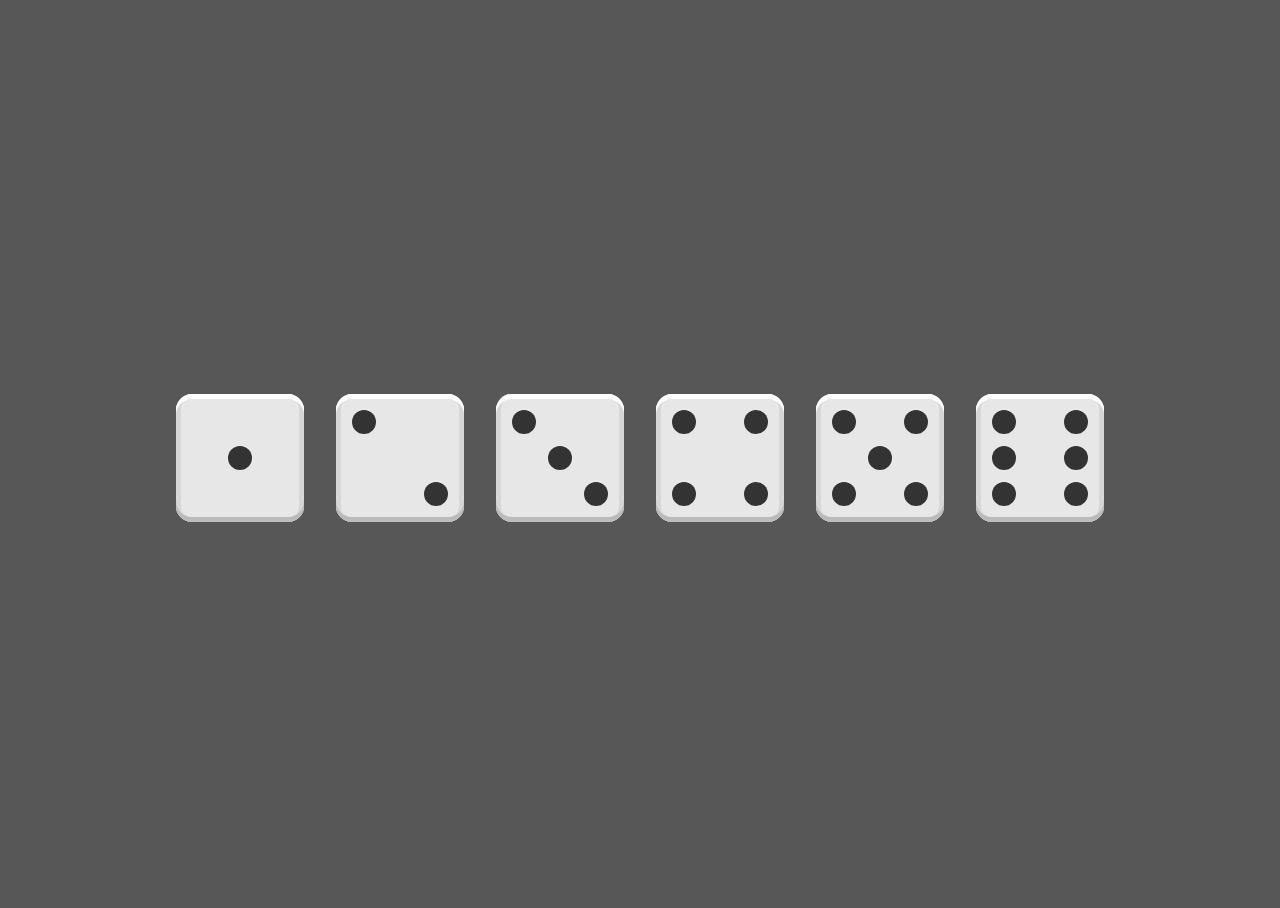
<file: web/getting-dicey-with-flexbox/index.html>
<html>
  <head>
    <title>Getting Dicey with Flexbox</title>
    <link rel="stylesheet" href="main.css" />
  </head>
  <body>
    <!-- First Face
    <div class="face first-face">
      <span class="pip"></span>
    </div> -->

    <!-- Second Face
    <div class="face second-face">
      <span class="pip"></span>
      <span class="pip"></span>
    </div> -->

    <!-- Third Face
    <div class="face third-face">
      <span class="pip"></span>
      <span class="pip"></span>
      <span class="pip"></span>
    </div> -->

    <!-- Fourth Face
    <div class="face fourth-face">
      <span class="pip"></span>
      <span class="pip"></span>
      <span class="pip"></span>
      <span class="pip"></span>
    </div> -->

    <!-- Fifth Face
    <div class="face fifth-face">
      <span class="pip"></span>
      <span class="pip"></span>
      <span class="pip"></span>
      <span class="pip"></span>
      <span class="pip"></span>
    </div> -->

    <!-- Sixth Face
    <div class="face sixth-face">
      <span class="pip"></span>
      <span class="pip"></span>
      <span class="pip"></span>
      <span class="pip"></span>
      <span class="pip"></span>
      <span class="pip"></span>
    </div> -->




    <!-- First Face -->
    <div class="face first-face">
      <div class="content1">
        <div class="group1">
          <span class="pip"></span>
        </div>
      </div>
    </div>

    <!-- Second Face -->
    <div class="face second-face">
      <div class="content2">
        <div class="group1">
          <span class="pip"></span>
        </div>
        <div class="group2">
          <span class="pip"></span>
        </div>
      </div>
    </div>

    <!-- Third Face -->
    <div class="face third-face">
      <div class="content3">
        <div class="group1">
          <span class="pip"></span>
        </div>
        <div class="group2">
          <span class="pip"></span>
        </div>
        <div class="group3">
          <span class="pip"></span>
        </div>
      </div>
    </div>

    <!-- Fourth Face -->
    <div class="face fourth-face">
      <div class="content4">
        <div class="group1">
          <span class="pip"></span>
          <span class="pip"></span>
        </div>
        <div class="group2">
          <span class="pip"></span>
          <span class="pip"></span>
        </div>
      </div>
    </div>

    <!-- Fifth Face -->
    <div class="face fifth-face">
      <div class="content5">
        <div class="group1">
          <span class="pip"></span>
          <span class="pip"></span>
        </div>
        <div class="group2">
          <span class="pip"></span>
        </div>
        <div class="group3">
          <span class="pip"></span>
          <span class="pip"></span>
        </div>
      </div>
    </div>

    <!-- Sixth Face -->
    <div class="face sixth-face">
      <div class="content6">
        <div class="group1">
          <span class="pip"></span>
          <span class="pip"></span>
        </div>
        <div class="group2">
          <span class="pip"></span>
          <span class="pip"></span>
        </div>
        <div class="group3">
          <span class="pip"></span>
          <span class="pip"></span>
        </div>
      </div>
    </div>
  </body>
</html>
</file>
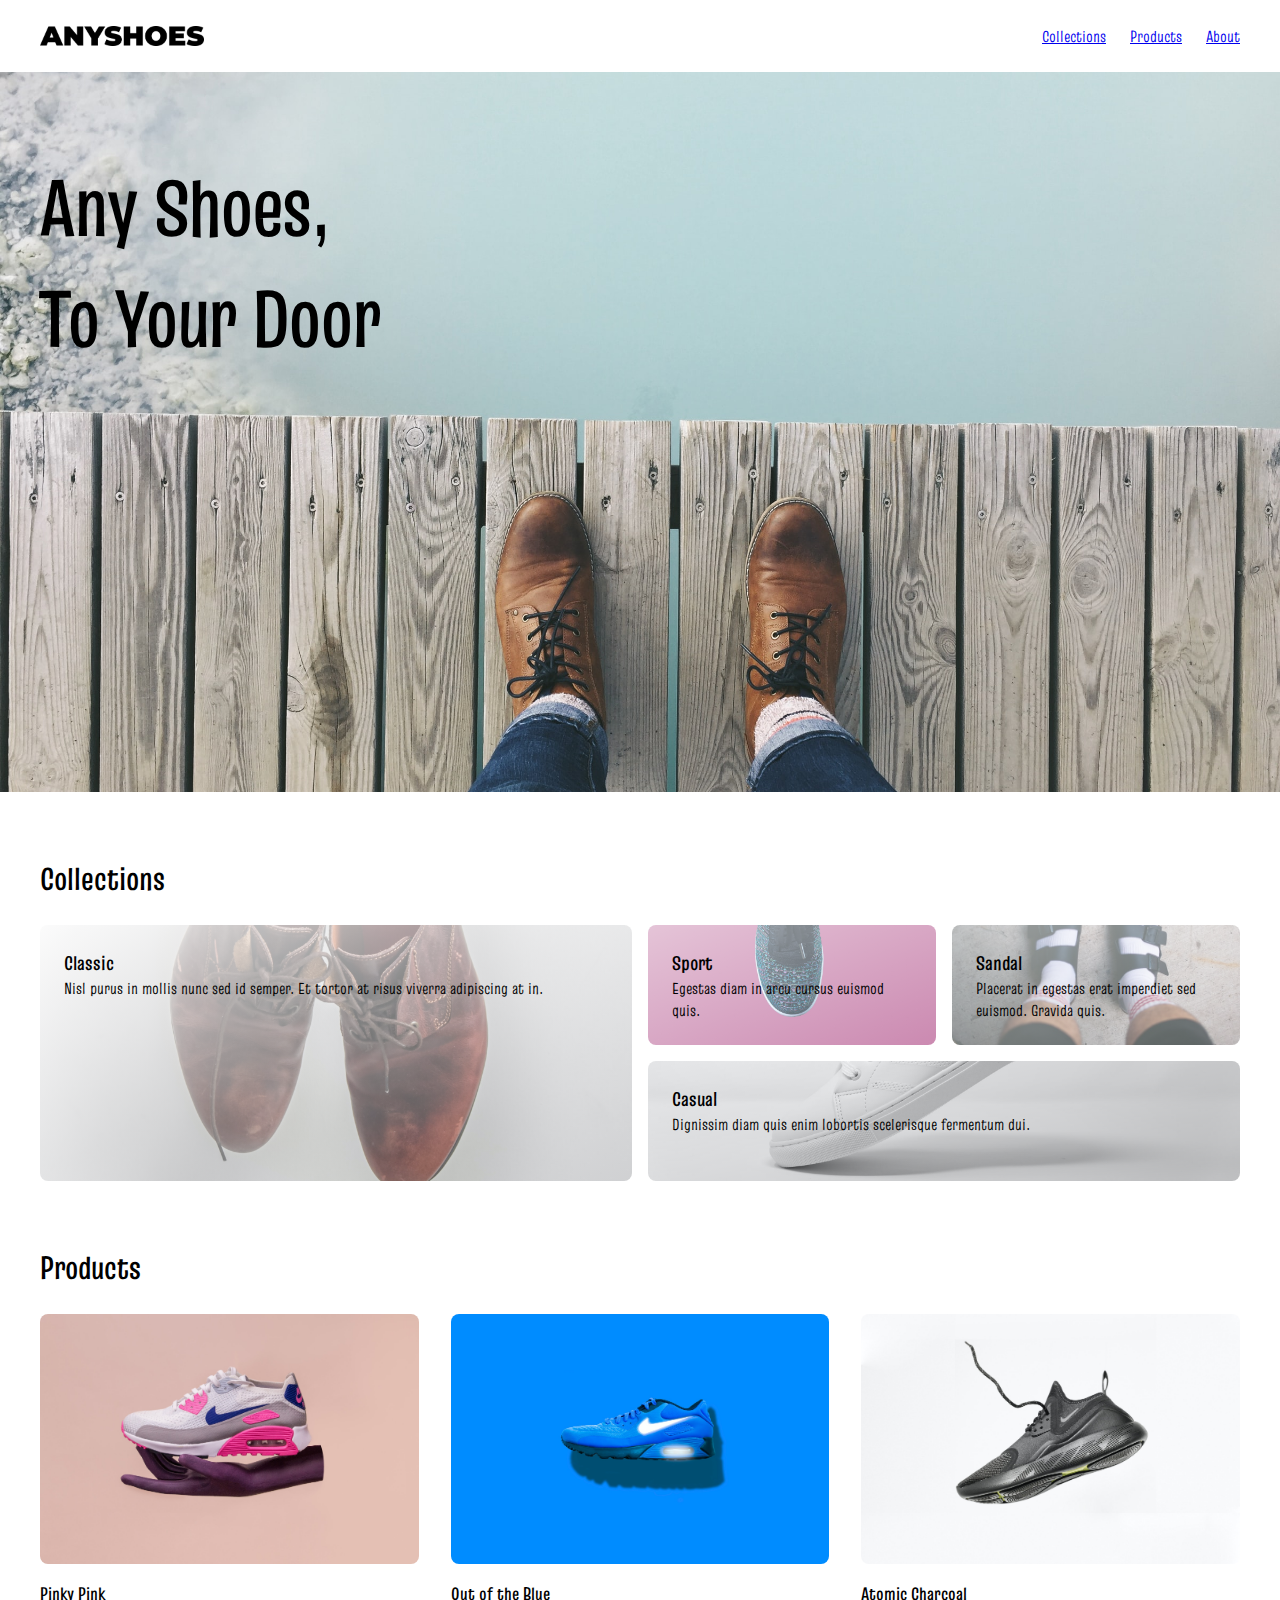
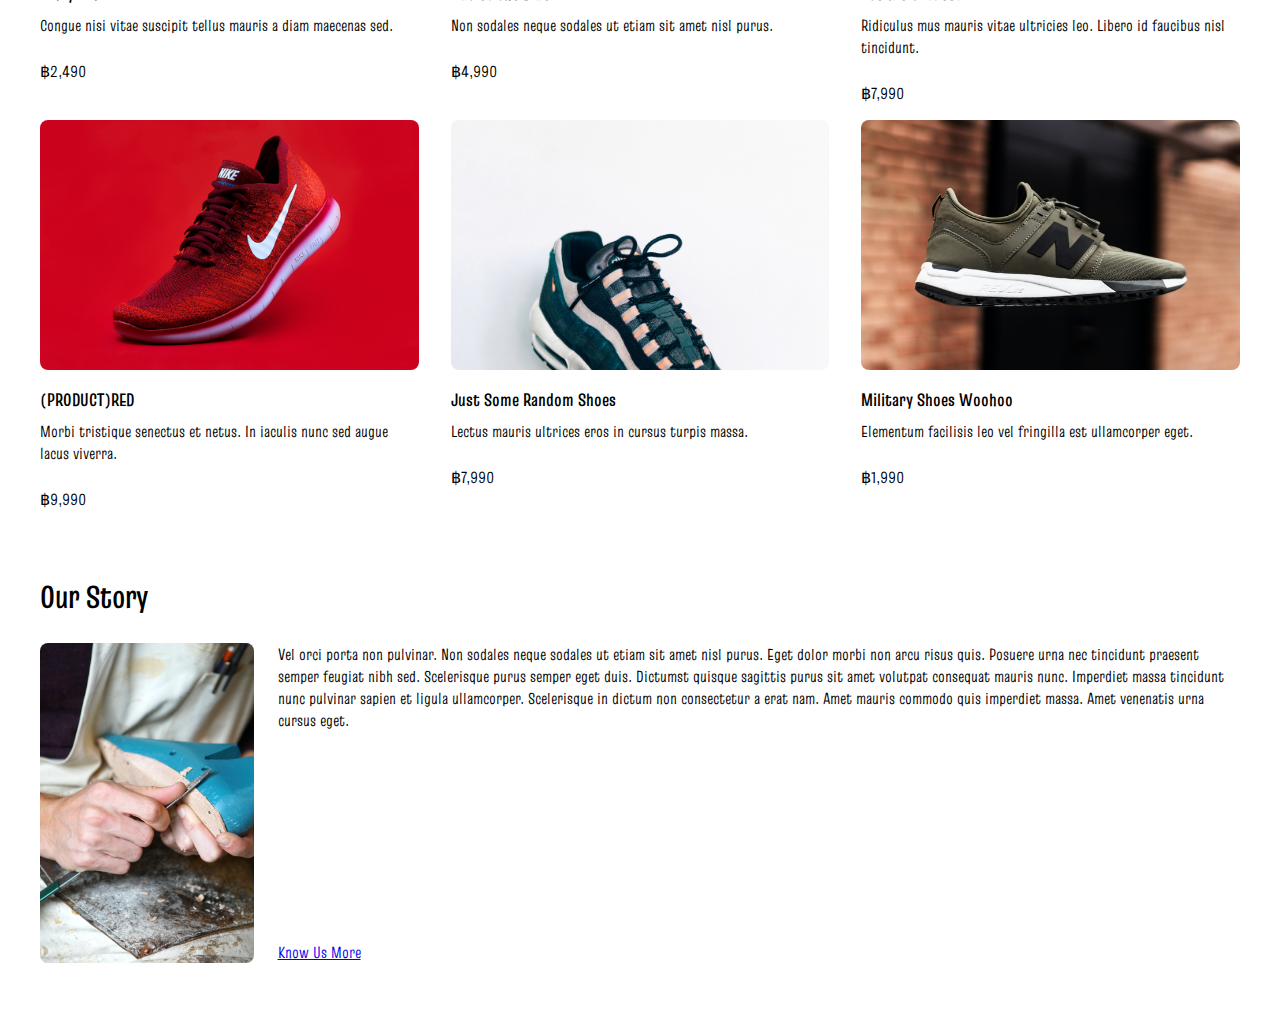
<file: web/MyStore/index.html>
<!DOCTYPE html>
<html>
  <head>
    <meta name="viewport" content="width=device-width, initial-scale=1.0" />
    <title>My Store</title>
    <link rel="preconnect" href="https://fonts.gstatic.com">
    <link 
       href="https://fonts.googleapis.com/css2?family=Truculenta:wght@100;200;300;400;500;600&display=swap" 
       rel="stylesheet"
    />
    <link rel="stylesheet" href="css/reset.css" />
    <link rel="stylesheet" href="css/main.css" />
  </head>
  <body>
    <header class="menu-bar-wrapper">
      <div class="menu-bar container">
        <img src="./images/logo.png" alt="logo" class="logo" />
        <nav class="nav-menu">
          <ul class="nav-list">
            <li class="nav-item"><a href="/" class="nav-link">Collections</a></li>
            <li class="nav-item"><a href="/" class="nav-link">Products</a></li>
            <li class="nav-item"><a href="/" class="nav-link">About</a></li>
          </ul>
        </nav>
      </div>  
    </header>

    <main>
      <!-- Hero Section -->
      <section class="hero-section section">
        <h1 class="hero-title container">
          Any Shoes,<br />
          To Your Door
        </h1>
      </section>

      <!-- Collection Section-->
      <section class="section container">
        <h2 class="section-title">Collections</h2>
        <ul class="collection-list">
          <li class="collection-item collection-item-one">
            <h3 class="collection-item-title">Classic</h3>
            <p>
              Nisl purus in mollis nunc sed id semper. Et tortor at risus
              viverra adipiscing at in.
            </p>
          </li>
              <li class="collection-item collection-item-two">
                <h3 class="collection-item-title">Sport</h3>
                <p>Egestas diam in arcu cursus euismod quis.</p>
              </li>
              <li class="collection-item collection-item-three">
                <h3 class="collection-item-title">Sandal</h3>
                <p>Placerat in egestas erat imperdiet sed euismod. Gravida quis.</p>
              </li>
              <li class="collection-item collection-item-four">
                <h3 class="collection-item-title">Casual</h3>
                <p>Dignissim diam quis enim lobortis scelerisque fermentum dui.</p>
              </li>
          </div>
        </ul>
      </section>

      <!-- Product Section -->
      <section class="section container">
        <h2 class="section-title">Products</h2>
        <ul class="product-list">
          <li class="product-item">
            <img
              src="./images/pinky-pink.jpg"
              alt="Photo by Malvestida Magazine on Unsplash"
              class="product-item-image"
            />
            <h3 class="product-item-title">Pinky Pink</h3>
            <p>Congue nisi vitae suscipit tellus mauris a diam maecenas sed.</p>
            <p class="price">฿2,490</p>
          </li>
          <li class="product-item">
            <img
              src="./images/out-of-the-blue.jpg"
              alt="Photo by Alexander Rotker on Unsplash"
              class="product-item-image"
            />
            <h3 class="product-item-title">Out of the Blue</h3>
            <p>Non sodales neque sodales ut etiam sit amet nisl purus.</p>
            <p class="price">฿4,990</p>
          </li>
          <li class="product-item">
            <img
              src="./images/atomic-charcoal.jpg"
              alt="Photo by Imani Bahati on Unsplash"
              class="product-item-image"
            />
            <h3 class="product-item-title">Atomic Charcoal</h3>
            <p>
              Ridiculus mus mauris vitae ultricies leo. Libero id faucibus nisl
              tincidunt.
            </p>
            <p class="price">฿7,990</p>
          </li>
          <li class="product-item">
            <img
              src="./images/product-red.jpg"
              alt="Photo by REVOLT on Unsplash"
              class="product-item-image"
            />
            <h3 class="product-item-title">(PRODUCT)RED</h3>
            <p>
              Morbi tristique senectus et netus. In iaculis nunc sed augue lacus
              viverra.
            </p>
            <p class="price">฿9,990</p>
          </li>
          <li class="product-item">
            <img
              src="./images/random-shoes.jpg"
              alt="Photo by Nikita Kachanovsky on Unsplash"
              class="product-item-image"
            />
            <h3 class="product-item-title">Just Some Random Shoes</h3>
            <p>Lectus mauris ultrices eros in cursus turpis massa.</p>
            <p class="price">฿7,990</p>
          </li>
          <li class="product-item">
            <img
              src="./images/military-shoes.jpg"
              alt="Photo by @plqml // felipe pelaquim on Unsplash"
              class="product-item-image"
            />
            <h3 class="product-item-title">Military Shoes Woohoo</h3>
            <p>Elementum facilisis leo vel fringilla est ullamcorper eget.</p>
            <p class="price">฿1,990</p>
          </li>
        </ul>
      </section>

      <!-- About Section -->
      <section class="section container">
        <h2 class="section-title">Our Story</h2>
        <div class="about-content">
          <img
            src="./images/our-story.jpg"
            alt="Photo by Raoul Ortega on Unsplash"
            class="about-image"
          />
          <div class="article">
          <p class="about-description">
            Vel orci porta non pulvinar. Non sodales neque sodales ut etiam sit
            amet nisl purus. Eget dolor morbi non arcu risus quis. Posuere urna
            nec tincidunt praesent semper feugiat nibh sed. Scelerisque purus
            semper eget duis. Dictumst quisque sagittis purus sit amet volutpat
            consequat mauris nunc. Imperdiet massa tincidunt nunc pulvinar
            sapien et ligula ullamcorper. Scelerisque in dictum non consectetur
            a erat nam. Amet mauris commodo quis imperdiet massa. Amet venenatis
            urna cursus eget.
          </p>
          <a href="/" class="button">Know Us More</a>
        </div>
        </div>
      </section>
    </main>
  </body>
</html>
</file>
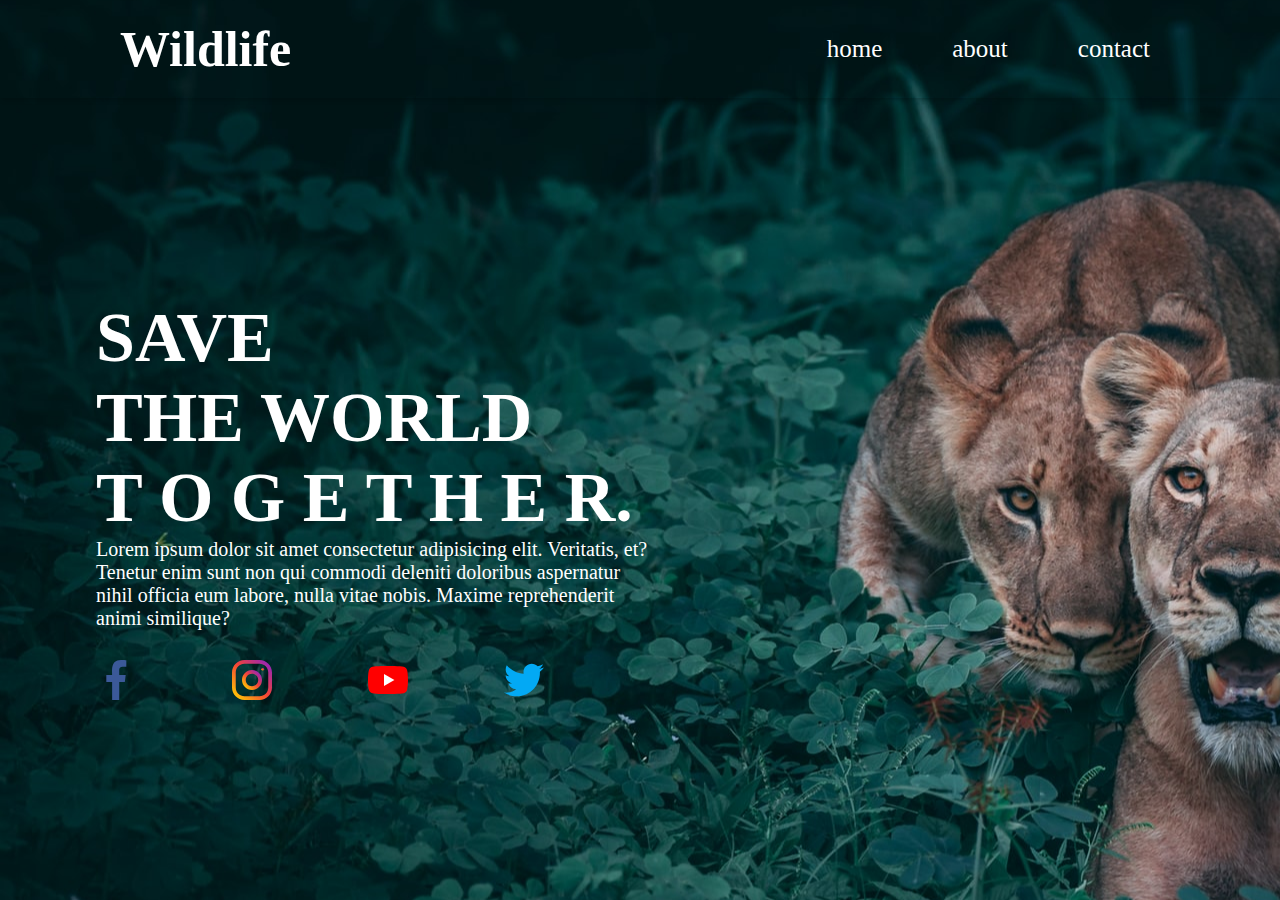
<file: web/Safe_world/index.html>
<!DOCTYPE html>
<html lang="en">
<head>
    <meta charset="UTF-8">
    <meta http-equiv="X-UA-Compatible" content="IE=edge">
    <meta name="viewport" content="width=device-width, initial-scale=1.0">
    <link rel='stylesheet' type='text/css' media='screen' href='index.css'>
    <title>Document</title>
</head>
<body>
    <div class="topbar">
        <div class="logo">
            <h1>Wildlife</h1>
        </div>
        <div>
            <ul>
                <li><a href="">home</a></li>
                <li><a href="">about</a></li>
                <li><a href="">contact</a></li>
            </ul>
        </div>
    </div>
    <div class="container">
        <div class="content-container">
            <div class="content">
                <h1>SAVE</h1>
                <h1>THE WORLD</h1>
                <h1>T O G E T H E R.</h1>
                <p>Lorem ipsum dolor sit amet consectetur adipisicing elit. Veritatis, et? Tenetur enim sunt non qui commodi deleniti doloribus aspernatur nihil officia eum labore, nulla vitae nobis. Maxime reprehenderit animi similique?</p>
                <div class="content-logo">
                    <div class="logo">
                        <img src="pic/facebook.svg" alt="">
                        <img src="pic/instagram.svg" alt="">
                        <img src="pic/youtube.svg" alt="">
                        <img src="pic/twitter.svg" alt="">
                    </div>
                </div>
            </div>
        </div>
    </div>
</body>
</html>
</file>
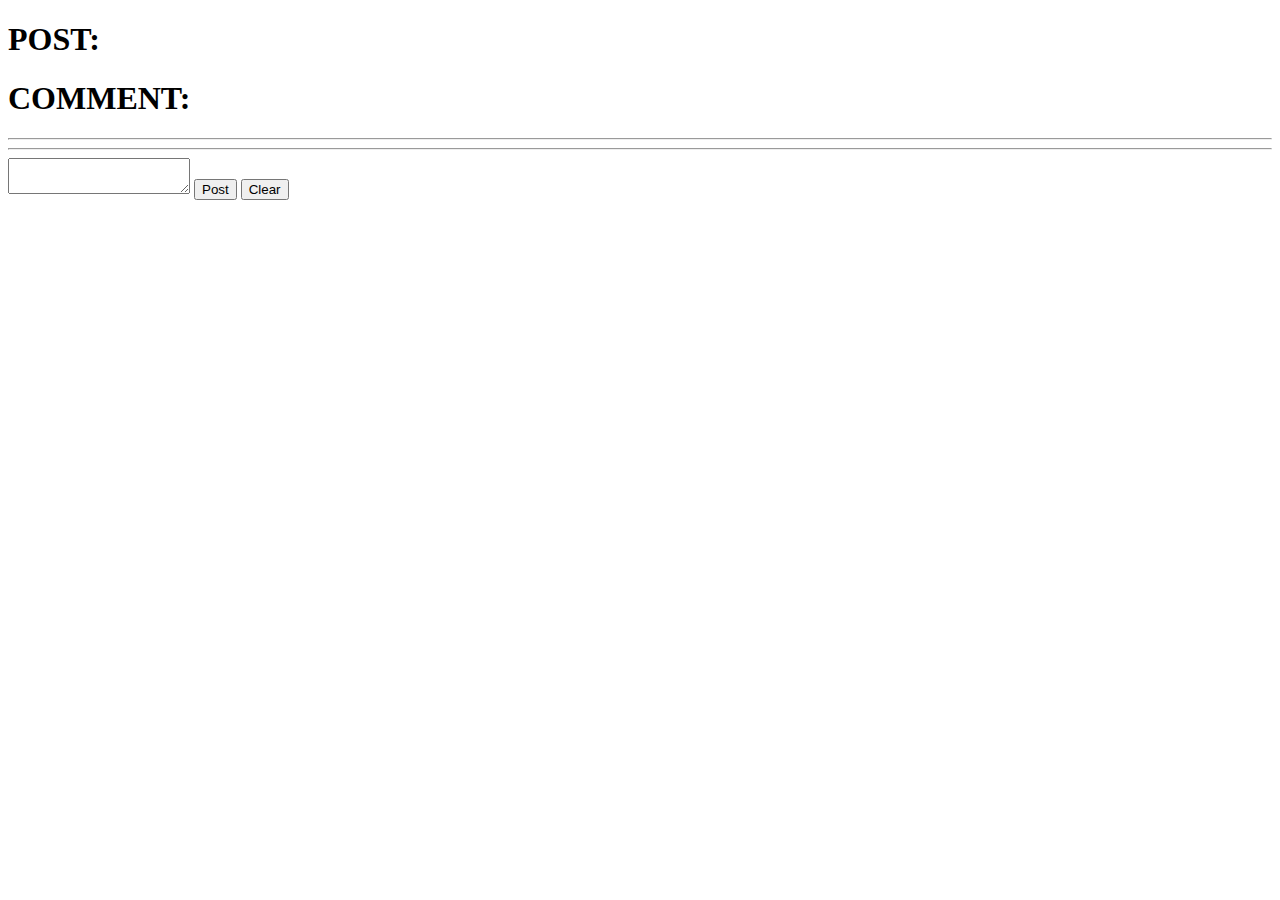
<file: assignment/blog/assignment5/index.html>
<!DOCTYPE html>
<html lang="en">
<head>
    <meta charset="UTF-8">
    <meta http-equiv="X-UA-Compatible" content="IE=edge">
    <meta name="viewport" content="width=device-width, initial-scale=1.0">
    <title>Document</title>
</head>
<body>
    <div class="post">
        <h1>POST:</h1>
        <div id="topic1"></div>
    </div>
    <h1>COMMENT:</h1>
	<div id="comment1"></div>
    <hr>
	<div id="comment2"></div>
    <hr>
    <div class="comment">
        <textarea name="text1" id="text1"></textarea> 
        <button type="button" onclick="postFunction()">Post</button>
        <button type="button" onclick="clearFunction()">Clear</button>
    </div>

    
    <script src="assignment5.js"></script>
    
</body>
</html>
</file>
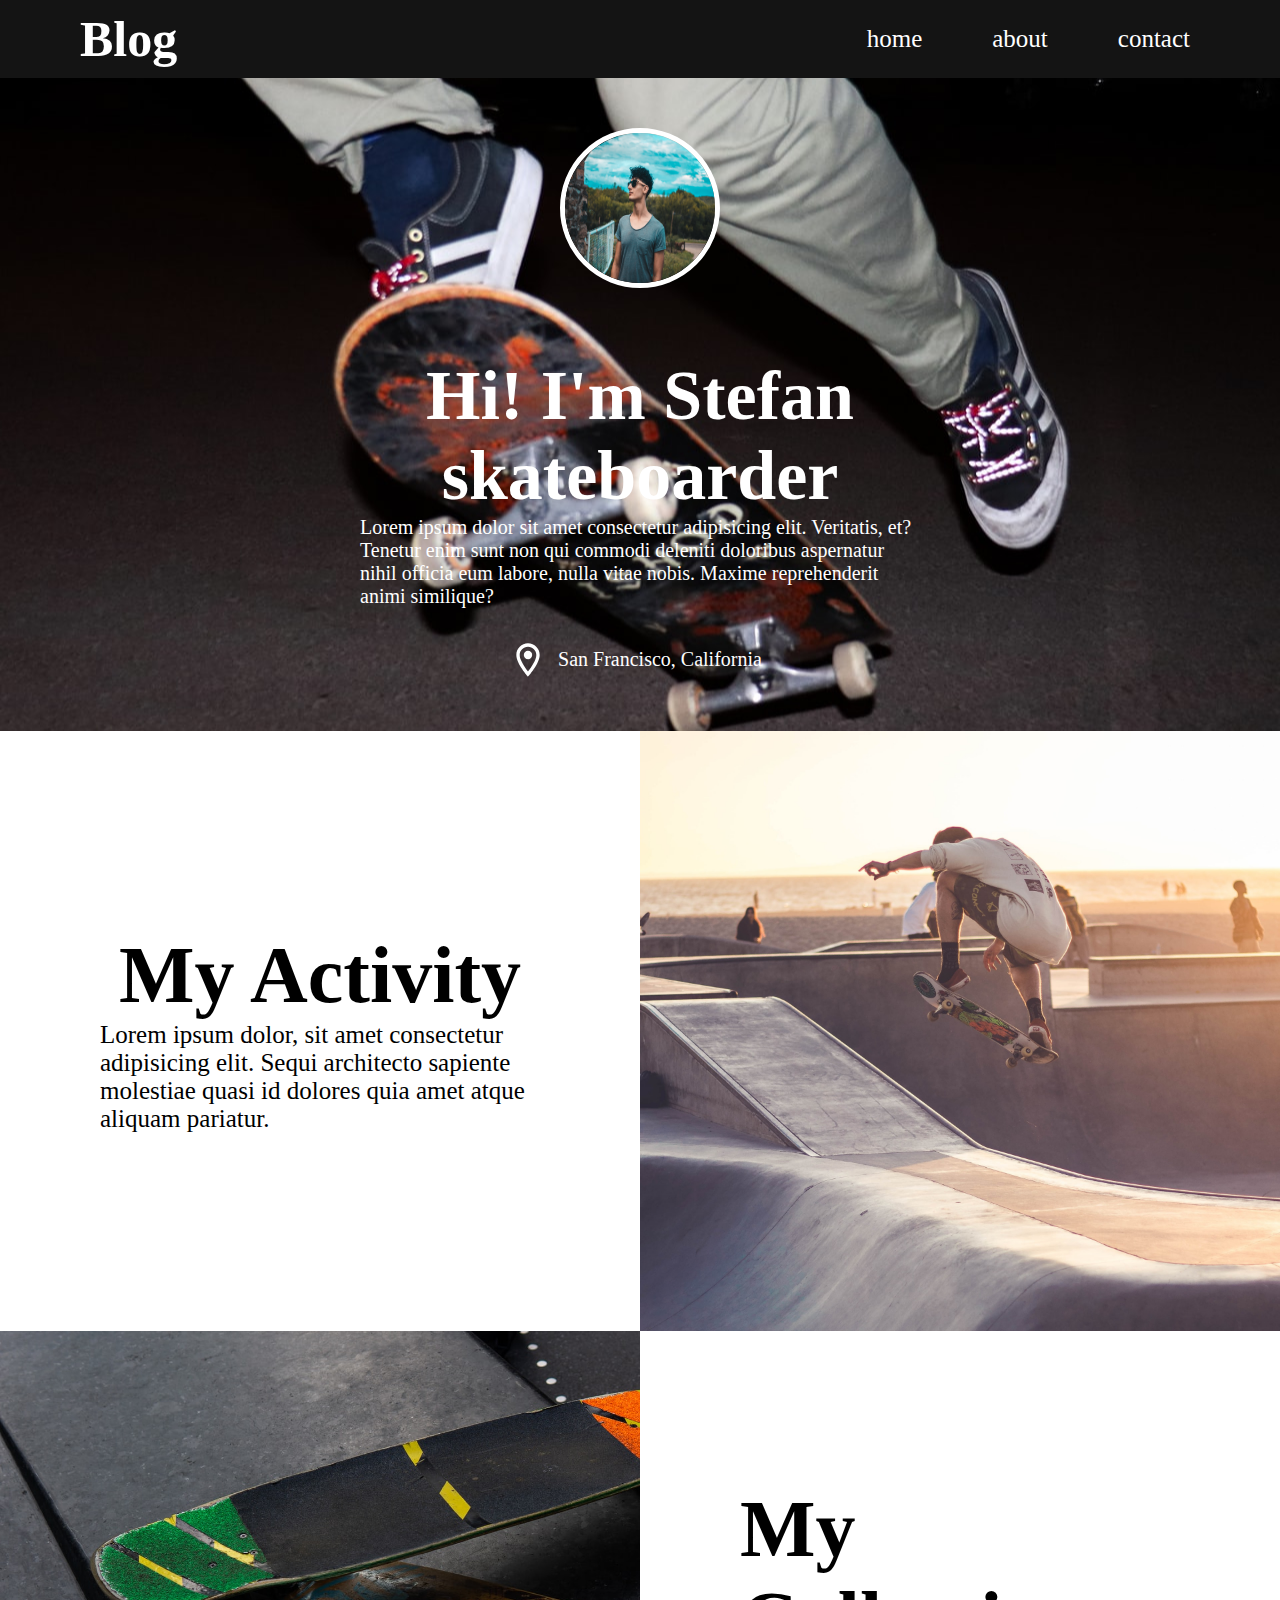
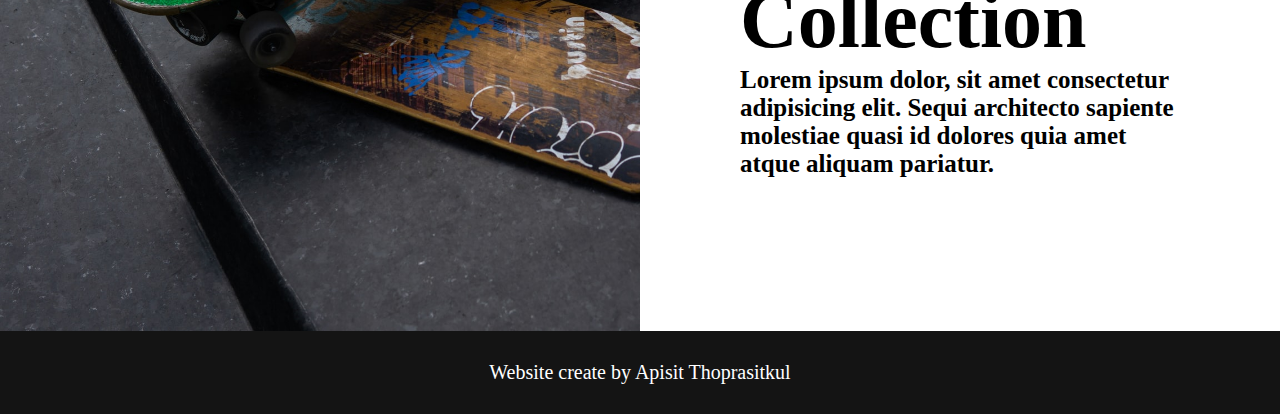
<file: web/blog/blog.html>
<!DOCTYPE html>
<html lang="en">
<head>
    <meta charset="UTF-8">
    <meta http-equiv="X-UA-Compatible" content="IE=edge">
    <meta name="viewport" content="width=device-width, initial-scale=1.0">
    <link rel='stylesheet' type='text/css' media='screen' href='blog.css'>
    <title>Document</title>
</head>
<body>
    <div class="topbar">
        <div class="logo">
            <h1>Blog</h1>
        </div>
        <div>
            <ul>
                <li><a href="">home</a></li>
                <li><a href="">about</a></li>
                <li><a href="">contact</a></li>
            </ul>
        </div>
    </div>
    <div class="container-1">
        <div class="content-container">
            <div class="content">
                <div class="photo">
                    <img src="pic/daniel-apodaca-em8Xf3vXvvI-unsplash.jpg" alt="">
                </div>
                <br>
                <h1>Hi! I'm Stefan</h1>
                <h1>skateboarder</h1>
                <p>Lorem ipsum dolor sit amet consectetur adipisicing elit. Veritatis, et? Tenetur enim sunt non qui commodi deleniti doloribus aspernatur nihil officia eum labore, nulla vitae nobis. Maxime reprehenderit animi similique?</p>
                <div class="content-logo">
                    <div class="logo-box">
                        <img src="pic/location_on_white_24dp.svg" alt="">
                        <a href="https://www.google.com/maps/place/%E0%B8%8B%E0%B8%B2%E0%B8%99%E0%B8%9F%E0%B8%A3%E0%B8%B2%E0%B8%99%E0%B8%8B%E0%B8%B4%E0%B8%AA%E0%B9%82%E0%B8%81+%E0%B9%81%E0%B8%84%E0%B8%A5%E0%B8%B4%E0%B8%9F%E0%B8%AD%E0%B8%A3%E0%B9%8C%E0%B9%80%E0%B8%99%E0%B8%B5%E0%B8%A2+%E0%B8%AA%E0%B8%AB%E0%B8%A3%E0%B8%B1%E0%B8%90%E0%B8%AD%E0%B9%80%E0%B8%A1%E0%B8%A3%E0%B8%B4%E0%B8%81%E0%B8%B2/@37.7576171,-122.5776844,11z/data=!3m1!4b1!4m5!3m4!1s0x80859a6d00690021:0x4a501367f076adff!8m2!3d37.7749295!4d-122.4194155"><p>San Francisco, California</p></a>
                    </div>
                </div>
            </div>
        </div>
    </div>
    <div class="container-2">
        <div class="grid-container-2">
            <div class="about-1 text s">
                <h1>My Activity</h1>
                <p>Lorem ipsum dolor, sit amet consectetur adipisicing elit. Sequi architecto sapiente molestiae quasi id dolores quia amet atque aliquam pariatur.</p>
            </div>
            <div class="about-2 pic s">
                <!-- <img src="pic/activity1.jpg" alt=""> -->
            </div>
            <div class="about-3 pic s">
                <!-- <img src="pic/collection1.jpg" alt=""> -->
            </div>
            <div class="about-4 text s">
                <h1>My Collection<h1>
                <p>Lorem ipsum dolor, sit amet consectetur adipisicing elit. Sequi architecto sapiente molestiae quasi id dolores quia amet atque aliquam pariatur.</p>
            </div>
        </div>
    </div>
    <div class="footer">
        <p>Website create by Apisit Thoprasitkul</p>
    </div>
</body>
</html>
</file>
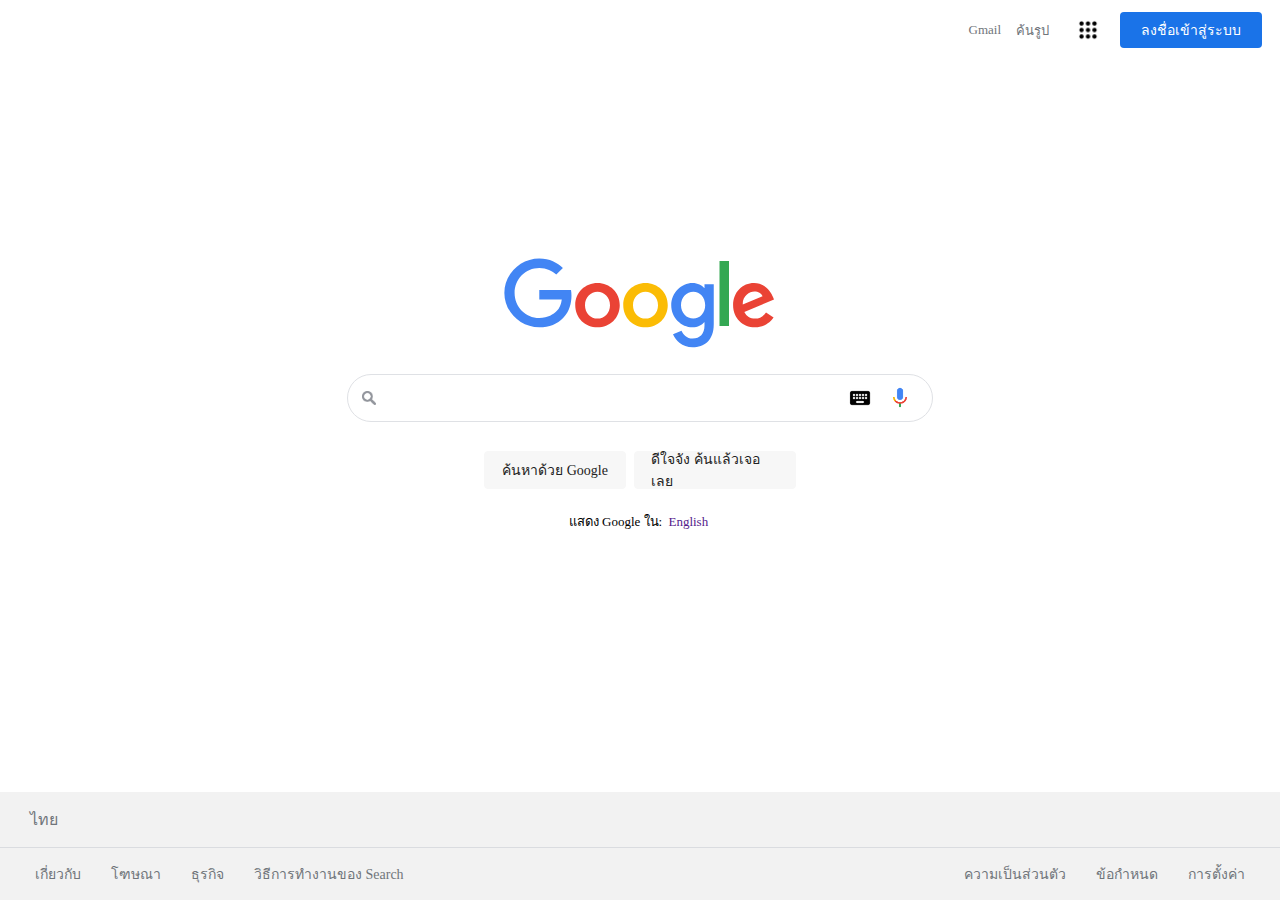
<file: web/google2/google2.html>
<!DOCTYPE html>
<html lang="en">
<head>
    <meta charset="UTF-8">
    <meta http-equiv="X-UA-Compatible" content="IE=edge">
    <meta name="viewport" content="width=device-width, initial-scale=1.0">
    <link rel='stylesheet' type='text/css' media='screen' href='google2.css'>
    <title>Document</title>
</head>
<body>
    <div class="container">
        <div class="header">
            <div class="menu">
                <div class="menu-left">
                    <div class="menu-left-1 center">
                        <a href="">Gmail</a>
                    </div>
                    <div class="menu-left-2 center">
                        <a href="">ค้นรูป</a>
                    </div>
                </div>
                <div class="menu-right">
                    <div class="menu-right-1-1">
                        <div class="menu-right-1 center">
                            <img src="pic/10563-200.png" alt="">
                        </div>
                    </div>
                    <div class="menu-right-2-1">
                        <div class="menu-right-2 center">
                            <a class = "login" href="">ลงชื่อเข้าสู่ระบบ</a>
                        </div>
                    </div>
                </div>
            </div>
        </div>
        
        <div class="logo-container">
            <div class="logo-box">
                <img src="pic/google_logo.svg" alt="">
            </div>
        </div>

        <div class="search-container">    
            <div class="search-box-top">
                <div class="search-box-top-info">
                    <img class = "search" src="pic/search-icon-clip-art-clkerm-vector-clip-art-online-8.png" alt="">                        
                    <input class="type-box" type="text">
                    <img class = "keyboard" src="pic/keyboard.png" alt="">
                    <img class ="microphone" src="pic/ea5f5bd3b4110f2afb958049b4096d3a.png" alt="">    
                </div>
            </div>
            <div class="input-box-bottom">
                <a class = "input-bottom-left" href="">ค้นหาด้วย Google</a>
                <a class="input-bottom-right" href="">ดีใจจัง ค้นแล้วเจอเลย</a>
            </div>
        </div>
        <div class="bottom_container">
            <div class="bottom-container-box">
                <div class="bottom-container-box-info">
                    แสดง Google ใน:  <a href="">English</a>
                </div>
            </div>
        </div>
        <div class="footer">
            <div class="footer-top">
                ไทย
            </div>
            <div class="footer-bottom">
                <div class="footer-bottom-left">
                    <a href="">เกี่ยวกับ</a>
                    <a href="">โฑษณา</a>
                    <a href="">ธุรกิจ</a>
                    <a href="">วิธีการทำงานของ Search</a>
                </div>
                <div class="footer-bottom-right">
                    <a href="">ความเป็นส่วนตัว </a>
                    <a href="">ข้อกำหนด</a>
                    <a href="">การตั้งค่า</a>
                </div>
            </div>
        </div>
    </div>
    
</body>
</html>
</file>
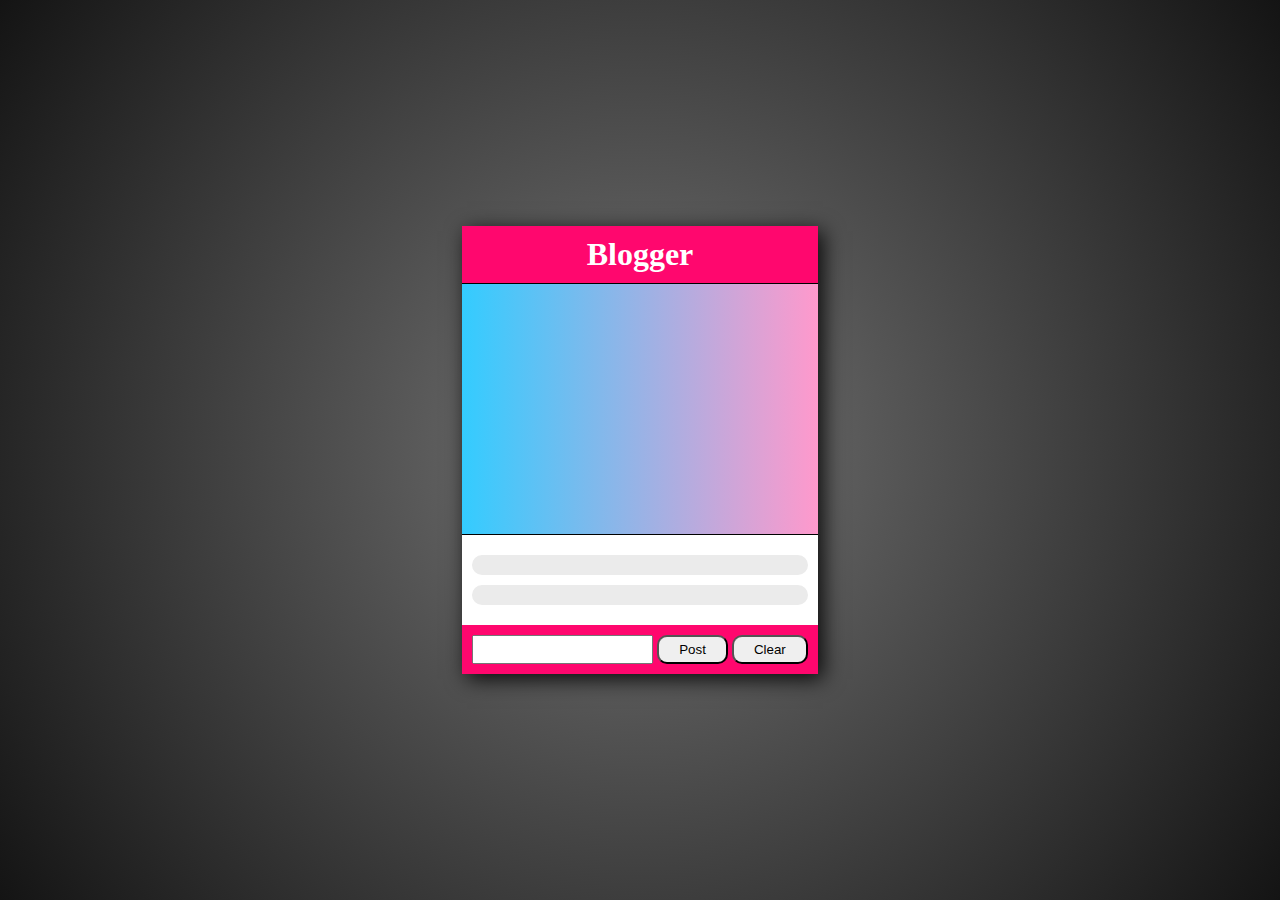
<file: assignment/blog/assignment5/assignment5.html>
<!DOCTYPE html>
<html lang="en">
<head>
    <meta charset="UTF-8">
    <meta http-equiv="X-UA-Compatible" content="IE=edge">
    <meta name="viewport" content="width=device-width, initial-scale=1.0">
    <link rel='stylesheet' type='text/css' media='screen' href='assignment5.css'>
    <title>Document</title>
	
</head>
<body>
	<div class="container">
		<div class="blog-container">
			<div class="header">
				<h1>Blogger</h1>
			</div>
			<div class="picture">
				<div id="topic1"></div>
			</div>
			<div class="center-box">
				<div id="comment1"></div>
				<div id="comment2"></div>
			</div>
			<div class="bottom-box">
				<input id = "text1" type="text">
				<!-- <textarea name="text1" id="text1"></textarea>  -->
				<button type="button" id = "btn" onclick="postFunction()">Post</button>
				<button type="button" id = "btn" onclick="clearFunction()">Clear</button>
			</div>
		</div>
		<script src='assignment5.js'></script>
	</div>
</body>
</html>
</file>
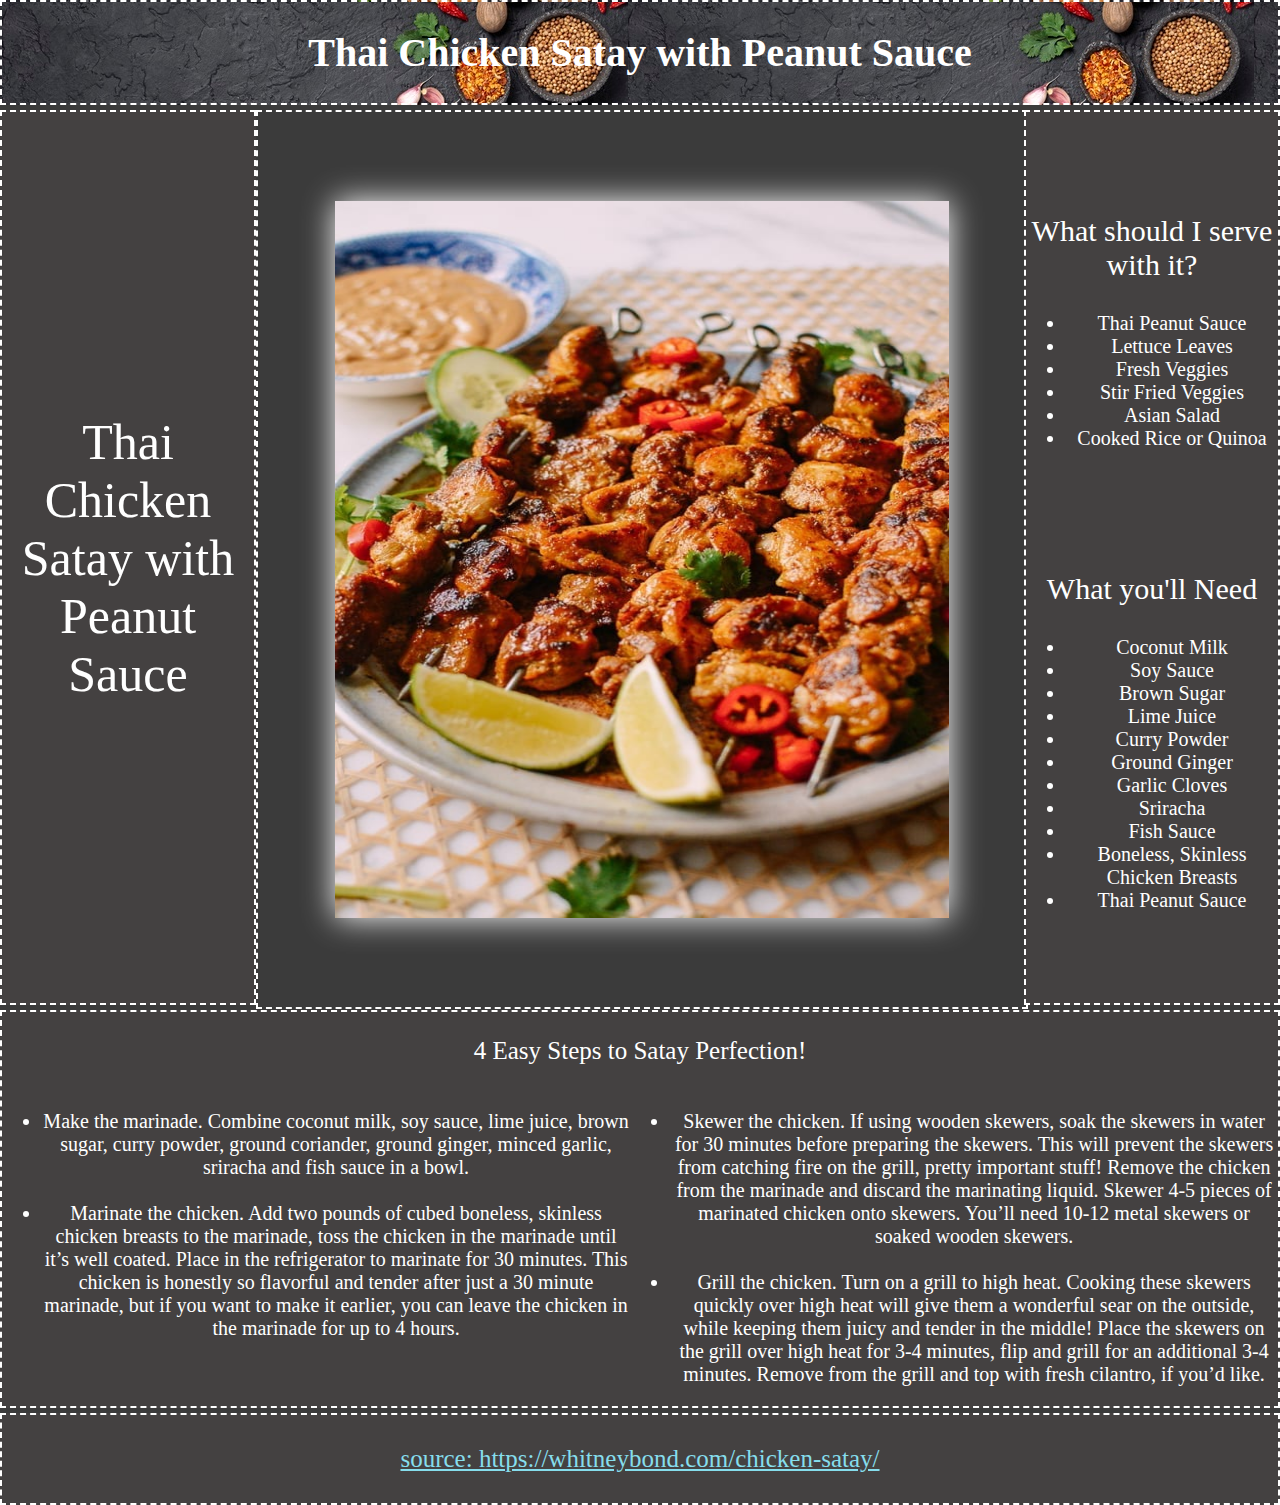
<file: assignment/chicken-satay/assignment4/recipe.html>
<!DOCTYPE html>
<html>
<head>
	<meta charset='utf-8'>
	<meta http-equiv='X-UA-Compatible' content='IE=edge'>
	<title>Gluten Free General Tso’s Chicken</title>
	<meta name='viewport' content='width=device-width, initial-scale=1'>
	<link rel='stylesheet' type='text/css' media='screen' href='main.css'>
	<link rel="preconnect" href="https://fonts.gstatic.com">
	<link rel="preconnect" href="https://fonts.gstatic.com">
</head>
<body>
	<div class="grid-container">
		<div class="header">
			<h1>Thai Chicken Satay with Peanut Sauce</h1>
		</div>

		<div class="content2">
			<div class="name">
				<p>Thai Chicken Satay with Peanut Sauce</p>
			</div>
		</div>

		<div class="main">
			<div class="satay-img">
				<img src="pic/chicken-satay-10.jpg" alt="">
			</div>
		</div>

		<div class="content1">
			<div class="text-box">
				<p>What should I serve with it?</p> 
				<ul>
					<li>Thai Peanut Sauce </li>
					
					<li>Lettuce Leaves </li>
					
					<li>Fresh Veggies</li>
					
					<li>Stir Fried Veggies</li>
					
					<li>Asian Salad</li>
					
					<li>Cooked Rice or Quinoa</li>
				</ul>
			</div>

			<div class="text-box">
				<p>What you'll Need</p>
					<ul>
						<li>Coconut Milk</li>
						
						<li>Soy Sauce </li>
						
						<li>Brown Sugar</li>
						
						<li>Lime Juice </li>
						
						<li>Curry Powder</li>
						
						<li>Ground Ginger</li>
						
						<li>Garlic Cloves</li>
						
						<li>Sriracha</li>
						
						<li>Fish Sauce</li>
						
						<li>Boneless, Skinless Chicken Breasts</li>
						
						<li>Thai Peanut Sauce</li>
					</ul>
			</div>
		</div>

		<div class="content3">
			<p>4 Easy Steps to Satay Perfection!</p> 
			<div class="easy-steps">
				<div class="text-box">
					<ul>
						<li>Make the marinade. Combine coconut milk, soy sauce, lime juice, brown sugar, curry powder, ground coriander, ground ginger, minced garlic, sriracha and fish sauce in a bowl.</li>
						<br>
						<li>Marinate the chicken. Add two pounds of cubed boneless, skinless chicken breasts to the marinade, toss the chicken in the marinade until it’s well coated. Place in the refrigerator to marinate for 30 minutes. This chicken is honestly so flavorful and tender after just a 30 minute marinade, but if you want to make it earlier, you can leave the chicken in the marinade for up to 4 hours.</li>
					</ul>
				</div>
			 	<div class="text-box">
					<ul>
						<li>Skewer the chicken. If using wooden skewers, soak the skewers in water for 30 minutes before preparing the skewers. This will prevent the skewers from catching fire on the grill, pretty important stuff! Remove the chicken from the marinade and discard the marinating liquid. Skewer 4-5 pieces of marinated chicken onto skewers. You’ll need 10-12 metal skewers or soaked wooden skewers.</li>
						<br>
						<li>Grill the chicken. Turn on a grill to high heat. Cooking these skewers quickly over high heat will give them a wonderful sear on the outside, while keeping them juicy and tender in the middle! Place the skewers on the grill over high heat for 3-4 minutes, flip and grill for an additional 3-4 minutes. Remove from the grill and top with fresh cilantro, if you’d like.</li>
					</ul>
				</div>
			</div>
		</div>

		<div class="footer">
			<p><a href="https://whitneybond.com/chicken-satay/">source: https://whitneybond.com/chicken-satay/</a></p>
		</div>

		
	</div>
	
</body>
</html>
</file>
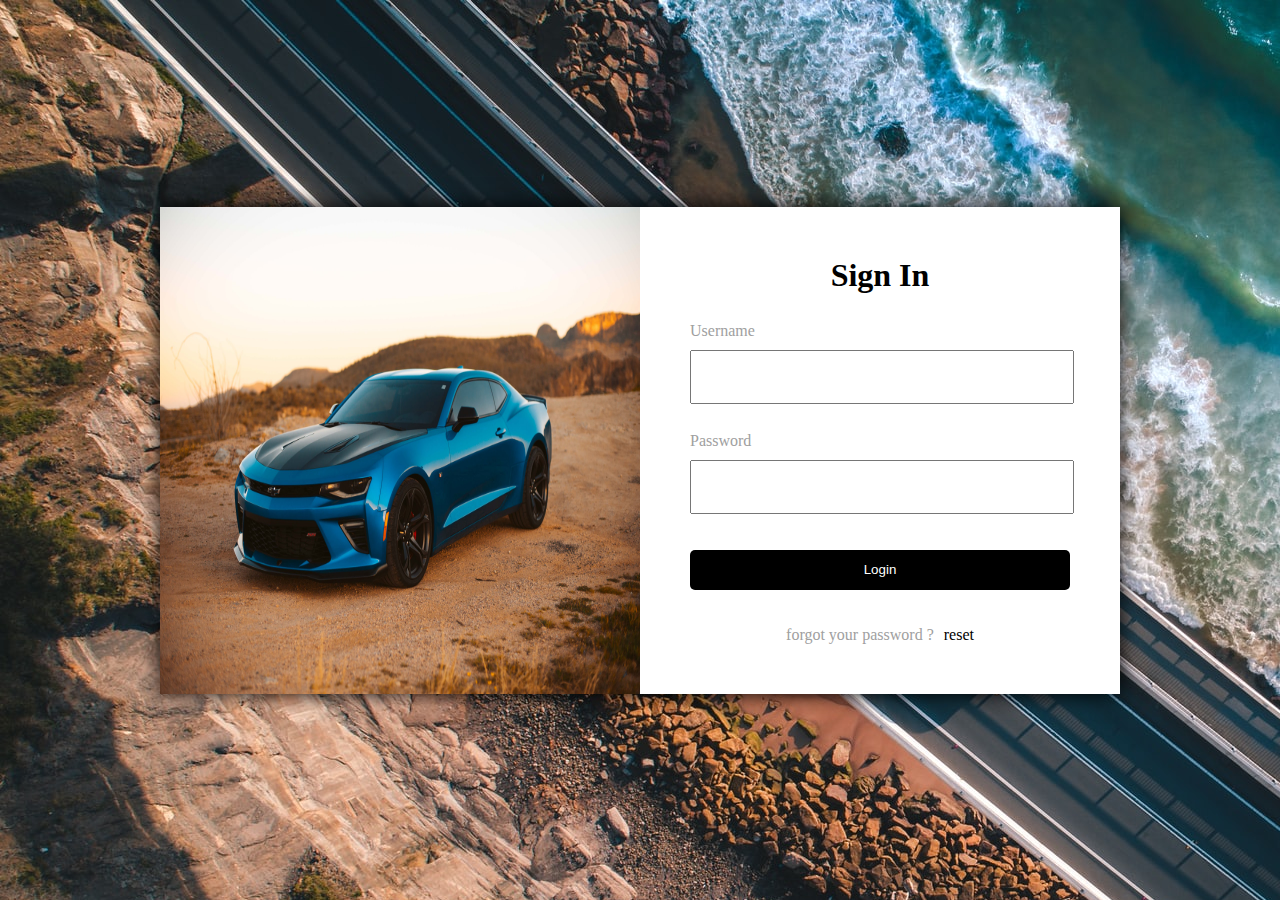
<file: assignment/register-and-login/assignment6/login.html>
<!DOCTYPE html>
<html lang="en">
<head>
	<meta charset='utf-8'>
	<meta http-equiv='X-UA-Compatible' content='IE=edge'>
	<title>Page Title</title>
	<meta name='viewport' content='width=device-width, initial-scale=1'>
	<link rel='stylesheet' type='text/css' media='screen' href='login.css'>
	<script src='login.js'></script>
</head>
<body>
	<div class="container">
		<div class="login-container">
			<div class="login-grid">
				<div class="grid-left">
					<img src="pic/car.jpg" alt="">
				</div>
				<div class="grid-right">
					<h1>Sign In</h1>
					<div class="form">
						<form name="myLogin" id = "myLogin" class="myLogin">
						<!-- <fieldset>
							<legend>Register</legend> -->
							<br>
							<p>Username</p>
							<input type="text" name="username" id="username" class = "input-text" required>
							<br>
							<br>
							<p>Password</p>
							<input type="password" name="password" id="password" class = "input-text" required>
							<br>
							<br>
							<br>
							<input type="submit" value="Login" class ="btn">
							<!-- <input type="reset" value="Clear"> -->
							<br>
							<br>
							<br>
						<!-- </fieldset> -->
						</form>
					</div>
					<div class="forgot">
						<p>forgot your password ?</p>
						<a href="">reset</a>
					</div>
				</div>
			</div>
		</div>
	</div>
</body>
</html>
</file>
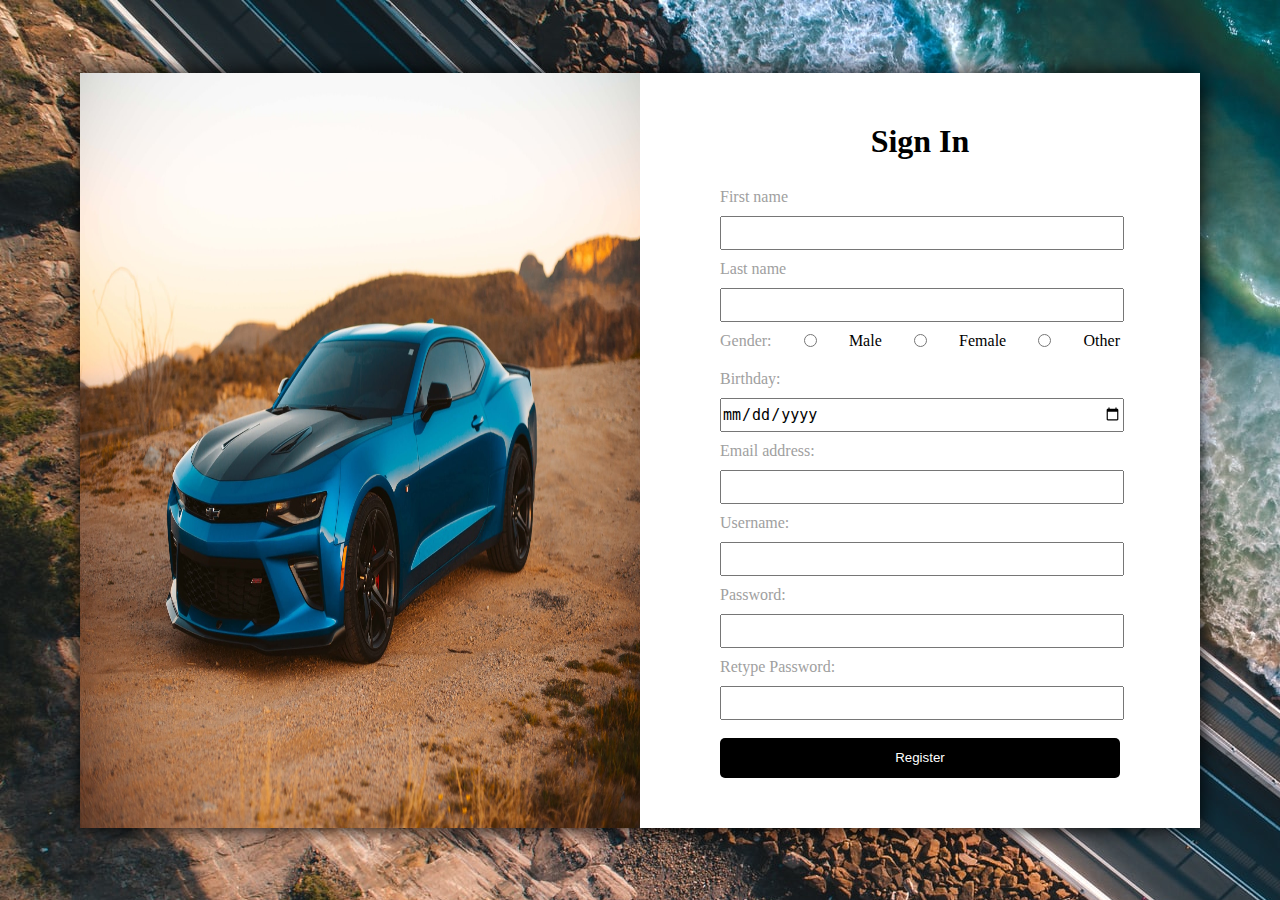
<file: assignment/register-and-login/assignment6/register.html>
<!DOCTYPE html>
<html>
<head>
	<meta charset='utf-8'>
	<meta http-equiv='X-UA-Compatible' content='IE=edge'>
	<title>Page Title</title>
	<meta name='viewport' content='width=device-width, initial-scale=1'>
	<link rel='stylesheet' type='text/css' media='screen' href='register.css'>
	<script src='register.js'></script>
</head>
<body>
	<div class="container">
		<div class="register-container">
			<div class="login-grid">
				<div class="grid-left">
					<img src="pic/car.jpg" alt="">
				</div>
				<div class="grid-right">
					<h1>Sign In</h1>
					<div class="form">
						<form name="myForm" id="myForm" class="myForm" action="login.html">
							<span id="errormsg"></span> <br>
							<p>First name</p> 
							<input type="text" name="firstname" class = "input-text" required>
							<p>Last name</p> 
							<input type="text" name="lastname" class = "input-text">
							<br>
							<div class="gender">
							<p>Gender:</p>
							<input type="radio" name="gender" value="male" >Male
							<input type="radio" name="gender" value="female" >Female
							<input type="radio" name="gender" value="female" >Other
							</div>
							<p>Birthday:</p>
							<input type="date" name="bday" value="" class = "input-text">
							<p>Email address:</p>
							<input type="email" name="email" class = "input-text">
							<p>Username:</p>
							<input type="text" name="username" id="username" class = "input-text">
							<p>Password:</p>
							<input type="password" name="password" id="password" class = "input-text" required>
							<p>Retype Password:</p>
							<input type="password" name="password" id="repassword" class = "input-text" required>
							<br>
							<br>
							<input type="submit" value="Register" class ="btn">
						</form>
					</div>
				</div>
			</div>
		</div>
	</div>
</body>
</html>
</file>
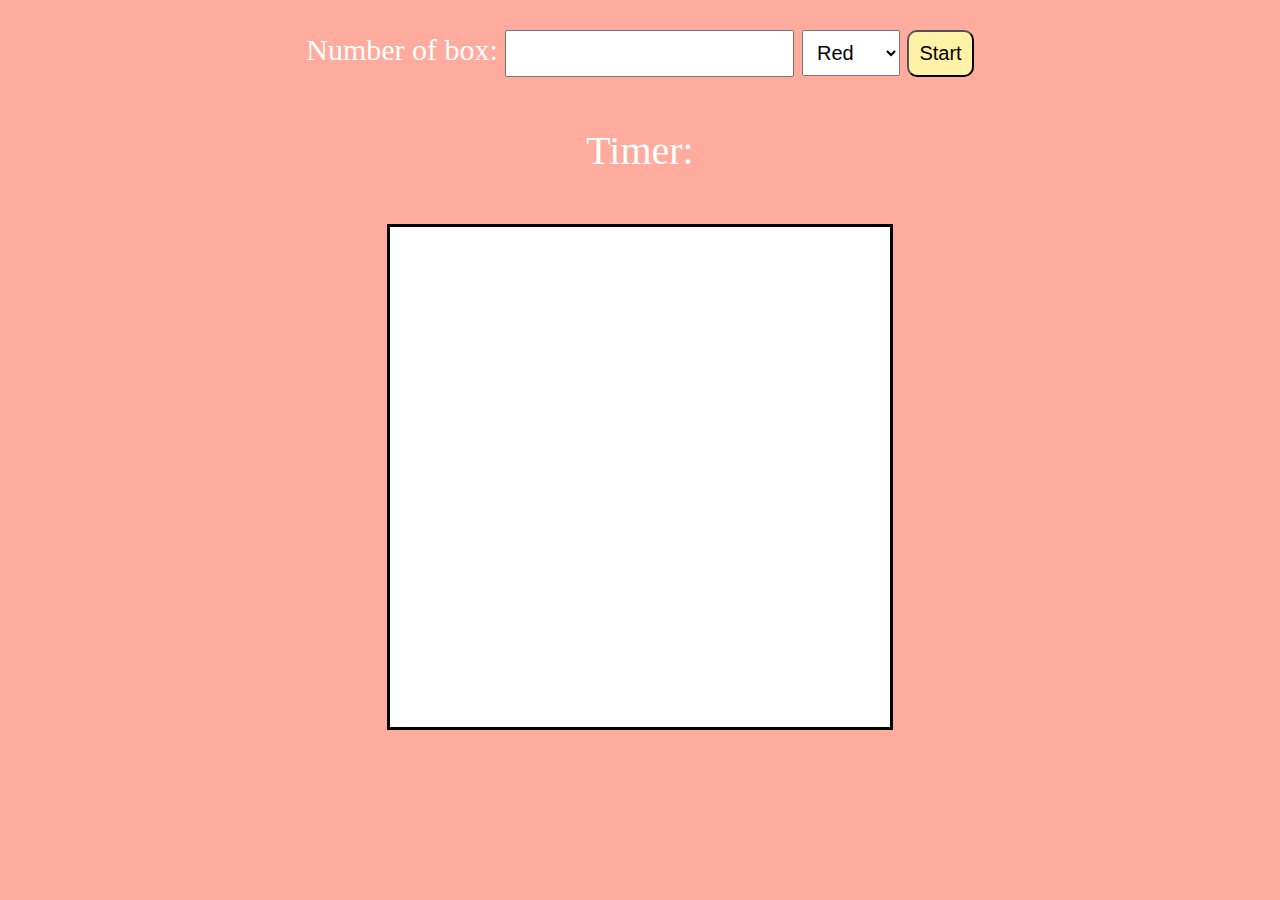
<file: assignment/square-game/assignment7/game.html>
<!DOCTYPE html>
<html>
	<head>
		<meta charset="UTF-8">
		<title>Square game</title>
		<link rel="stylesheet" type="text/css" href="game.css">
	</head>
	<body>
		<!-- these codes were adapted from https://courses.cs.washington.edu/courses/cse154/17sp/lecture/more-dom/code/squares.html  -->

		<!-- <fieldset>
			<legend>Control</legend> -->
			<div class="control-container">
				<div class="input-container">
					Number of box:
					<input type="text" name="numbox" id="numbox">

					<select name="color" id = "color">
						<option class="color-red" value="red">Red</option>
						<option class="color-blue" value="blue">Blue</option>
						<option class="color-green"value="green">Green</option>
					</select>

					<button id="btn">Start</button>
				</div>
				<div id="timerClock">
					<span>Timer: </span>
					<div id="clock"></div>
				</div>
			</div>
		<!-- </fieldset> -->

		<div id="game-container">
			<div id="game-layer"></div>
		</div>

		<!-- <script type="text/javascript" src="game.js"></script> -->
		<script src="game.js"></script>
	</body>
</html>
</file>
<file: web/getting-dicey-with-flexbox/main.css>
/* OTHER STYLES */

html,
body {
  height: 100%;
}

body {
  display: flex;
  align-items: center;
  justify-content: center;
  vertical-align: center;
  flex-wrap: wrap;
  background-color: rgb(87, 87, 87);
}

.face {
  margin: 16px;
  padding: 12px;
  background-color: #e7e7e7;
  width: 104px;
  height: 104px;
  box-shadow: inset 0 5px white, inset 0 -5px #bbb, inset 5px 0 #d7d7d7,
    inset -5px 0 #d7d7d7;
  border-radius: 16px;
}

.pip {
  flex: 0 0 auto;
  display: block;
  width: 24px;
  height: 24px;
  border-radius: 50%;
  margin: 4px;
  background-color: #333;
}

/* ------------------------------------------------------
  # Start writing your code here
------------------------------------------------------ */

/* .content {
  height: 82px;
  width: 104px;
  display: flex;
  justify-content: space-between;
} */

/*-----First Face-----*/

.content1 {
  height: 100%;
  display: flex;
  flex-direction: column;
  justify-content: center;
}

.content1 .group1 {
  display: flex;
  justify-content: center;
}

/*-----Second Face-----*/

.content2 {
  height: 100%;
  display: flex;
  flex-direction: column;
  justify-content: space-between;
}

/* .content2 .group1 {
  display: flex;
  justify-content: flex-start;
} */

.content2 .group2 {
  display: flex;
  justify-content: flex-end;
}


/*-----Third Face-----*/

.content3 {
  height: 100%;
  display: flex;
  flex-direction: column;
  justify-content: space-between;
}

/* .content3 .group1 {
  display: flex;
  justify-content: flex-start;
} */

.content3 .group2 {
  display: flex;
  justify-content: center;
}

.content3 .group3 {
  display: flex;
  justify-content: flex-end;
}
/*-----Fourth Face-----*/

.content4 {
  height: 100%;
  display: flex;
  flex-direction: column;
  justify-content: space-between;
}

.content4 .group1,.group2 {
  display: flex;
  justify-content: space-between;
}


/*-----Fifth Face-----*/

.content5 {
  height: 100%;
  display: flex;
  flex-direction: column;
  justify-content: space-between;
}

.content5 .group1,.group3 {
  display: flex;
  justify-content: space-between;
}

.content5 .group2 {
  display: flex;
  justify-content: center;
}

/*-----Sixth Face-----*/

.content6 {
  height: 100%;
  display: flex;
  flex-direction: column;
  justify-content: space-between;
}

.content6 .group1,.group2,.group3 {
  display: flex;
  justify-content: space-between;
}
</file>
<file: web/MyStore/css/main.css>
/*---- Common ----*/
body {
  font-family: 'Truculenta', sans-serif;
}

.nav-list {
  display: flex;
}

.nav-item {
  margin-left: 24px;
}

.container{
  width: 100%;
  max-width: 1200px;
  margin: 0px auto;
}

.section {
  margin-bottom: 64px;
}

.section-title {
  font-size: 32px;
  font-weight: 600;
  margin-bottom: 24px;
}
/*---- Menu ----*/

.logo {
  height: 20px;
}

.menu-bar-wrapper {
  position: sticky;
  top: 0;
  background-color: white;
}

.menu-bar {
  height: 72px;
  /* width: 100%; */
  /* max-width: 1200px; */
  margin: 0px auto;
  display: flex;
  justify-content: space-between;
  align-items: center;
}

/*---- Hero Section ----*/
.hero-section {
  background-image: url('../images/hero-background.jpg'); /* Photo by Nicholas Kampouris on Unsplash */
  background-size: cover;
  background-position: center center;
  height: 720px;
}

.hero-title {
  font-size: 80px;
  font-weight: 600;
  padding-top: 80px;
}

/*---- Collection Section ----*/

/* .collection-list {
  display: flex;

}

.collection-list-layer-2 {
  display: flex;
  flex-direction: column;
  
}

.collection-list-layer-3 {
  display: flex;
} */

.collection-list {
  display: grid;
  grid-template-columns: 1fr 1fr 1fr 1fr;
  grid-template-rows: 1fr 1fr;
  row-gap: 16px;
  column-gap: 16px;

  grid-template-areas:
    "first first second third"
    "first first fourth fourth";
}

.collection-item-one {
  /* grid-row-start: 1;
  grid-row-end: 3;
  grid-column-start: 1;
  grid-column-end: 3; */
  grid-area: first;
}

.collection-item-two {
  /* grid-row-start: 1;
  grid-row-end: 2;
  grid-column-start: 3;
  grid-column-end: 4; */
  grid-area: second;
}

.collection-item-three {
  /* grid-row-start: 1;
  grid-row-end: 2;
  grid-column-start: 4;
  grid-column-end: 5; */
  grid-area: third;
}

.collection-item-four {
  /* grid-row-start: 2;
  grid-row-end: 3;
  grid-column-start: 3;
  grid-column-end: 5; */
  grid-area: fourth;
}

.collection-item {
  background-size: cover;
  background-position: 50% 82%;
  padding: 24px;
  border-radius: 8px;
}

.collection-item-title {
  font-size: 20px;
  font-weight: 600;
  
}

.collection-item-one {
  background-image: linear-gradient(to bottom right, rgba(255, 255, 255, 0.9), rgba(0, 0, 0, 0.1)),
    url('../images/classic-collection.jpg'); /* Photo by NordWood Themes on Unsplash */
}

.collection-item-two {
  background-image: linear-gradient(
      to bottom right,
      rgba(255, 255, 255, 0.6),
      rgba(255, 255, 255, 0.2)
    ),
    url('../images/sport-collection.jpg'); /* Photo by Tom Radetzki on Unsplash */
}

.collection-item-three {
  background-image: linear-gradient(
      to bottom right,
      rgba(255, 255, 255, 0.6),
      rgba(255, 255, 255, 0.3)
    ),
    url('../images/sandal-collection.jpg'); /* Photo by Andy Garza on Unsplash */
}

.collection-item-four {
  background-image: linear-gradient(to bottom right, rgba(255, 255, 255, 0), rgba(0, 0, 0, 0.2)),
    url('../images/casual-collection.jpg'); /* Photo by Trendest Studio on Unsplash */
}

/*---- Product Section ----*/

.product-list {
  display: grid;
  grid-template-columns: 1fr 1fr 1fr;
  grid-template-rows: 1fr 1fr;
  row-gap: 16px;
  column-gap: 32px;
}

.product-item {
  width: 100%;
}

/* .product-list {
  display: flex;
  flex-wrap: wrap;
} */

/* .product-item {
  width: calc(100% / 3);
  margin-bottom: 16px;
  padding: 0px 16px;
} */

.product-item-image {
  width: 100%;
  height: 250px;
  border-radius: 8px;
  margin-bottom: 12px;
  object-fit: cover;
}

.product-item-title {
  font-size: 18px;
  font-weight: 600;
  margin-bottom: 8px;
}

.price {
  margin-top: 24px;
}




/*---- About Section ----*/

.about-image {
  width: 50%;
  height: 320px;
  border-radius: 8px;
  margin-right: 24px;
  object-fit: cover;
}

.about-content {
  display: flex;
}

.article {
  display: flex;
  flex-direction: column;
  justify-content: space-between;
}
</file>
<file: web/Safe_world/index.css>
body {
    margin: 0;
    padding: 0;
    height: 100vh;
    background-image: url(pic/geran-de-klerk-yKiLWMWquKE-unsplash.jpg);
    background-position:left;
}

* {
    margin: 0;
    padding: 0;
}

.topbar {
    display: flex;
    align-items: center;
    justify-content: space-between;
    padding: 20px 120px;
    box-shadow: 2px 2px 5px rgba(0,0,0,0.2);
}

.logo h1 {
    font-size: 50px;
    color: white;
}

ul {
    list-style-type: none;
    display: flex;
}

li {
    padding-left: 50px;
}

a {
    text-decoration: none;
    color: rgb(255, 255, 255);
    font-size: 25px;
    padding: 10px;
}

a:hover{
    color: rgb(0, 0, 0);
    background-color: white;
    border-radius: 50px;
    transition: all ease 0.5s;
}

.container {
    display: flex;
    justify-content: center;
}

.content-container {
    display: flex;
    justify-content: start;
    width: 85%;
    color: white;
    margin-top: 200px;
}

.content {
    width: 560px;
}

.content h1{
    font-size: 70px;
}

.content p{
    font-size: 20px;
}

.content-logo {
    display: flex;
    align-items: center;
    justify-content: start;
    width: 100%;
    margin-top: 30px;
}

.logo {
    display: flex;
    align-items: center;
    justify-content: space-between;
    width: 80%;
}

.logo img {
    width: 40px;
    height: 40px;
    /* padding-left: 50px; */
}

img:hover {
    transform: scale(1.5);
    transition: all ease 0.5s;
    cursor: pointer;
}
</file>
<file: web/blog/blog.css>
body {
    margin: 0;
    padding: 0;
    height: 100vh;
    /* background-position:left; */
}

* {
    margin: 0;
    padding: 0;
}

.topbar {
    display: flex;
    align-items: center;
    justify-content: space-between;
    padding: 10px 80px;
    box-shadow: 2px 2px 10px rgba(0,0,0,0.2);
    background-color: rgb(20, 20, 20);
}

.logo h1 {
    font-size: 50px;
    color: white;
}

ul {
    list-style-type: none;
    display: flex;
}

li {
    padding-left: 50px;
}

a {
    text-decoration: none;
    color: rgb(255, 255, 255);
    font-size: 25px;
    padding: 10px;
}

ul li a:hover{
    color: rgb(0, 0, 0);
    background-color: white;
    border-radius: 50px;
    transition: all ease 0.5s;
}

.container-1 {
    display: flex;
    justify-content: center;
    background-image: url(pic/rodrigo-curi-6jm0zqDBFcE-unsplash.jpg);
    background-position:center;
}

.content-container {
    display: flex;
    justify-content: center;
    width: 85%;
    color: white;
}

.content {
    display: flex;
    flex-direction: column;
    align-items: center;
    justify-content: center;
    width: 560px;
    margin: 50px 0px;
}

.content h1{
    font-size: 70px;
}

.content p{
    font-size: 20px;
}

.photo {
    width: 150px;
    height: 150px;
    border: 5px solid white;
    border-radius: 100%;
    margin-bottom: 50px;
}

.photo img {
    width: 150px;
    height: 150px;
    border-radius: 100%;
}

.content-logo {
    display: flex;
    align-items: center;
    justify-content: center;
    width: 100%;
    margin-top: 30px;
}

.logo-box {
    display: flex;
    align-items: center;
    justify-content: center;
    width: 80%;
}

.logo-box img {
    width: 40px;
    height: 40px;
    /* padding-left: 50px; */
}

.logo-box img:hover {
    transform: translateY(-5px);
    transition: all ease 0.5s;
}


/* img:hover {
    transform: scale(1.5);
    transition: all ease 0.5s;
    cursor: pointer;
} */

.grid-container-2 {
    display: grid;
    grid-template-columns: repeat(2,1fr);
}

.text {
    display: flex;
    flex-direction: column;
    align-items: center;
    justify-content: center;
    padding: 0px 100px;
}

.text h1{
    font-size: 80px;
}

.text p{
    font-size: 25px;
}

.about-2 {
    background-image: url(pic/activity1.jpg);
    background-position:center;
    background-size: cover;
}

.about-3 {
    background-image: url(pic/collection1.jpg);
    background-size: cover;
}

.s {
    height: 600px;
}

.footer {
    display: flex;
    justify-content: center;
    background-color: rgb(20, 20, 20);
    padding: 30px;
    font-size: 20px;
    color: white;
}

.about-1:hover{
    transform: translateY(-10px);
    transition: all ease 0.5s;
}

.about-4:hover{
    /* transform: translateY(-10px); */
    transform: translateY(-10px);
    transition: all ease 0.5s;
}
</file>
<file: web/google2/google2.css>
body {
    margin: 0;
    padding: 0;
    height: 100vh;
    /* background: rgb(99, 99, 99); */
}

.container{
    display: flex;
    flex-direction: column;
    height: 100%;
}


/*header*/


.header {
    display: flex;
    justify-content: flex-end;
    padding: 6px;
    height: 48px;
}

.menu {
    display: flex;
    color: #70757a;
    padding: 0px 4px 0px 32px;
}

.menu a {
    color: #70757a;
    text-decoration: none;
}

.menu-left {
    display: flex;
    padding-right: 15px;
}

.menu-left a {
    font-size: 13px;
}

.menu-left-1 {
    padding-left: 15px;
}

.menu-left-2 {
    padding-left: 15px;
}

.menu-right {
    display: flex;
    align-items: center;
    
}

.menu-right-1-1{
    padding: 4px;
}

.menu-right-1-1 :hover{
    background: rgb(235, 235, 235);
    border-radius: 50px;
    cursor: pointer;

}

.menu-right-1 {
    display: flex;
    align-items: center;
    width: 40px;
    height: 40px;
    
}

.menu-right-2-1 :hover{
    background: #318aff;
    cursor: pointer;

}

.menu-right-1 img {
    width: 24px;
    height: 24px;
}

.menu-right-2{
    width: 142px;
    height: 36px;
    background: #1a73e8;
    border-radius: 4px;
    text-align: center;
    margin: 0px 8px;
}

.menu-right-2 a{
    color: white;
    /* height: 100%;
    border-radius: 4px; */
    font-size: 14px;
}

.center{
    display: flex;
    flex-direction: column;
    justify-content: center;
}


/*logo*/


.logo-container {
    width: 100%;
    display: flex;
    flex-direction: column;
    align-items: center;
    
}

.logo-box {
    margin-top: 198px;
}


/*search*/


.search-container {
    padding: 20px 20px 5px;
    display: flex;
    flex-direction: column;
    align-items: center;
}

.search-box-top {
    width: 584px;
    height: 46px;
    border-radius: 50px;
    border: 1px solid #dfe1e5;
    display: flex;
    /* align-items: center;
    justify-content: center; */
    /* padding: 5px 8px 0 16px;
    padding-left: 14px; */
    /* justify-content: center; */
}

.search-box-top-info {
    display: flex;
    align-items: center;
    padding: 0px 8px 0 16px;
    padding-left: 14px;
}


.search {
    width: 14px;
    height: 14px;
    padding-right: 13px;
}

.keyboard {
    width: 24px;
    height: 24px;
    padding: 0px 8px;
}

.microphone {
    width: 24px;
    height: 24px;
    padding: 0px 8px;
}

.type-box{
    border: none;
    outline: none;
    width: 447px;
    height: 34px;
    font-size: 20px;
}

.input-top-right {
    display: flex;
}

.input-top-right div {
    display: flex;
    flex-direction: column;
    justify-content: center;
    padding: 0px 8px;
    cursor: pointer;
}

.input-box-bottom{
    padding-top: 18px;
    display: flex;
    align-items: center;
    justify-content: center;
}

.input-box-bottom a {
    text-decoration: none;
    color: #222;
    font-size: 14px;
}

.input-bottom-left{
    width: 108px;
    height: 36px;
    background: #f7f7f7;
    border: 1px solid #f7f7f7;
    border-radius: 4px;
    display: flex;
    justify-content: center;
    align-items: center;
    cursor: pointer;
    margin: 11px 4px 14px;
    padding: 0 16px;
}

.input-bottom-right{
    width: 128px;
    height: 36px;
    border: 1px;
    background: #f7f7f7;
    border: 1px solid #f7f7f7;
    border-radius: 4px;
    display: flex;
    align-items: center;
    justify-content: center;
    cursor: pointer;
    margin: 11px 4px 14px;
    padding: 0 16px;
}
    

/*bottom*/

.bottom_container{
    flex-grow: 1;
}
.bottom-container-box {
    /* display: flex;
    flex-direction: column; */
    text-align: center;
    margin-bottom: 24px;
    /* height: 28px; */
}

.bottom-container-box-info {
    line-height: 28px;
    font-size: 13px;
}

.bottom-container-box-info a{
    padding-left: 3px;
    padding-right: 3px;
    text-decoration: none;
}
.footer {
    background: #f2f2f2;
    color: #70757a;
}

.footer-top {
    padding: 15px 30px;
    border-bottom: 1px solid #dadce0;
}

.footer-bottom {
    display: flex;
    /* flex-wrap: wrap; */
    justify-content: space-between;
    padding: 0px 20px;
    font-size: 14px;
}

.footer-bottom-left {
    display: flex;
    /* flex-wrap: wrap;
    justify-content: space-between; */
}

.footer-bottom-right {
    display: flex;
    /* flex-wrap: wrap;
    justify-content: space-between; */
}

.footer-bottom-left a {
    padding: 15px;
    color: #70757a;
    text-decoration: none;
}

.footer-bottom-right a {
    padding: 15px;
    color: #70757a;
    text-decoration: none;
}



/*Hover*/



.menu-left-1 :hover{
    text-decoration: underline;
}

.menu-left-2 :hover{
    text-decoration: underline;
}

.bottom-container-box-info :hover {
    text-decoration: underline;
}

.input-bottom-left :hover{
    border: 1px solid hsl(0, 0%, 80%);
}

.input-bottom-right :hover{
    border: 1px solid hsl(0, 0%, 80%);
}

.footer-bottom-left :hover {
    text-decoration: underline;
}

.footer-bottom-right :hover {
    text-decoration: underline;
}

.search-box-top:hover{
    box-shadow: 0 0 6px #dfe1e5;
    border-radius: 50px;
}

.keyboard:hover{
    cursor: pointer;
}

.microphone:hover{
    cursor: pointer;
}

.input-bottom-left:hover{
    border: 1px solid hsl(0, 0%, 80%);
    box-shadow: 0 0 3px #dfe1e5;
}

.input-bottom-right:hover{
    border: 1px solid hsl(0, 0%, 80%);
    box-shadow: 0 0 3px #dfe1e5;
}
</file>
<file: assignment/blog/assignment5/assignment5.css>
body{
    margin: 0;
    padding: 0;
    width: 100vw;
    height: 100vh;
}

.container {
    width: 100%;
    height: 100%;
    display: flex;
    flex-direction: column;
    align-items: center;
    justify-content: center;
    /* background-color: rgb(85, 85, 85) */
    background-image: radial-gradient(circle, rgb(117, 117, 117), rgb(20, 20, 20));
    
}

.blog-container {
    box-shadow: 5px 5px 20px rgba(0,0,0,0.9);
    transition: 0.5s ease;
    cursor: pointer;
    /* border-radius: 25px; */
    /* overflow: hidden; */
}

.header {
    display: flex;
    align-items: center;
    text-align: center;
    justify-content: center;
    background-color: rgb(255, 7, 110);
    /* border-top-left-radius: 15px;
    border-top-right-radius: 15px; */
}

.header h1{
    margin: 0;
    margin: 10px 0px;
    color: white;
}

.picture {
    background: linear-gradient(to right, #33ccff 0%, #ff99cc 100%);
    display: flex;
    align-items: center;
    justify-content: center;
    font-size: 50px;
    width: 100%;
    height: 250px;
    border-bottom: 1px solid black;
    border-top: 1px solid black;
}

#text1 {
    padding: 5px 0px;
}

#btn {
    padding: 5px 20px;
    border-radius: 10px;
}

.center-box {
    padding: 10px 10px;
    background-color: rgb(255, 255, 255);
}

#comment1 {
    padding: 10px;
    background-color: rgb(235, 235, 235);
    border-radius: 50px;
    margin: 10px 0px;
}

#comment2 {
    padding: 10px;
    background-color: rgb(235, 235, 235);
    border-radius: 50px;
    margin: 10px 0px;
}

.bottom-box {
    background-color: rgb(255, 7, 110);
    padding: 10px;
}

.blog-container:hover {
   transform: scale(1.2);
   box-shadow: 5px 5px 20px rgba(0,0,0,0.9);
}
</file>
<file: assignment/chicken-satay/assignment4/main.css>
body
{
	border: 0;
    margin: 0;
    padding: 0;
	background-color: rgb(59, 59, 59);
	
} 

.grid-container {
	display: grid;
	grid-template-columns: 20% auto 20% ;
	row-gap: 5px;
}

.grid-container > div{
    border: 2px dashed rgb(255, 255, 255) ;
    font-size: 20px;
    text-align: center;
}

.header {
	grid-column: 1 / span 3;
	color: white;
	text-align: center;
	/* background-color: rgb(71, 71, 71); */
	background-image: url(pic/ingredients-plats.jpg);
}

.content2 {
	grid-column: 1 / span 1;
	display: flex;
	flex-direction: column;
	align-items: center;
	justify-content: center;
	color: white;
	font-size: 50px;
	background-color: rgb(68, 65, 65);
}

.content2 p{
	font-size: 50px;
	
}

.main {
	grid-column: 2 / span 1;
	width: 100%;
	height: 100%;
}

.satay-img {
	display: flex;
	flex-direction: column;
	justify-content: center;
	align-items: center;
	width: 100%;
	height: 100%;
}

img{
	height: 80%;
	width: 80%;
}

.satay-img img {
    box-shadow: 0px 0px 30px rgb(255, 255, 255);
}

.content1 {
	display: flex;
	flex-direction: column;
	align-items: center;
	justify-content: space-evenly;
	border: 2px solid white;
	grid-column: 3 / span 1;
	background-color: rgb(68, 65, 65);
	color: white;

}

.text-box {
	text-align: center;
	align-items: center;
}

.text-box p {
	font-size: 30px;
}

.content3 {
	grid-column: 1 / span 3;
	background-color: rgb(68, 65, 65);
	text-align: center;
	color: white;
}

.easy-steps {
	display: flex;
}

.content3 p {
	font-size: 25px;
}

.footer {
	padding: 10px;
	grid-column: 1 / span 3;
	text-align: center;
	background-color: rgb(68, 65, 65);
	
}

a:visited{
	color: tomato;
}

.footer a {
	font-size: 25px;
	color: rgb(134, 221, 236);
}


@media only screen and (max-width: 768px) {
	.grid-container{
        display: grid;
        grid-template-columns: 1fr 1fr;
    }

	.content2 {
		grid-column: 1 / span 2;
		color: white;
	}

    .main{
        grid-column: 1 / span 2;
    }
    
    .content1{
		display: grid;
		grid-template-columns: 20% auto 20%;
		grid-column: 1 / span 2;
	}

	.text-box{
		grid-column: 2 / span 1;
	}

	.top-main{
		display: block;
	}

	#main{
        grid-column: 1 / span 1;
    }
    #right{
        grid-column: 2 / span 1;
    }
    #footer{
        grid-column: 1 / span 2;
    }
}


@media only screen and (max-width: 480px) {

	.easy-steps{
		display: block;
	}

	/* .main {
		display: block;
	}

	.content3 {
		display: block;
	} */

	.grid-container{
        display: grid;
        grid-template-columns: 10% 1fr 10%;
    }

	.header
	{
		grid-column: 1 / span 3;
	}

	.content2 {
		grid-column: 2 / span 1;
		color: white;
	}

	.main{
        grid-column: 1 / span 3;
    }

	.content1{
		grid-column: 2 / span 1;
	}

	.text-box{
		grid-column: 2 / span 1;
	}

    .footer{
        grid-column: 1 / span 3;
    }
}
</file>
<file: assignment/register-and-login/assignment6/login.css>
body {
    margin: 0;
    padding: 0;
    /* width: 100vh; */
    height: 100vh;
    background: no-repeat;
    background-image: url(pic/road1.jpg);
}

* {
    margin: 0;
    padding: 0;
}

.container {
    width: 100%;
    height: 100%;
    display: flex;
    flex-direction: column;
    align-items: center;
    justify-content: center;
}

.login-container {
    width: 60rem;
    background-color: white;
    box-shadow: 0px 0px 20px rgba(0, 0, 0, 1);
    
}

.login-grid {
    display: grid;
    grid-template-columns: repeat(2,1fr);
}

.grid-left {
    grid-column: 1 / span 1;
    background-color: tomato;
}

.grid-left img{
    width: 100%;
    height: 100%;

}

.grid-right {
    grid-column: 2 / span 1;
    display: flex;
    flex-direction: column;
    align-items: center;
    text-align: center;
    padding: 50px;
}

.grid-right p{
    display: flex;
    justify-content: start;
    margin: 10px 0px;
}

.form {
    width: 100%;
}

/* .input-text-box {
    display: flex;
    align-items: center;
    width: 100%;
    height: 50px;
    border-radius: 5px;
    font-size: 20px;
    background-color: white;
    border: 1px solid black;
} */

.input-text {
    width: 100%;
    height: 50px;
    font-size: 20px;
}

.btn {
    width: 100%;
    background-color: black;
    color: white;
    border-radius: 5px;
    border: 2px transparent;
    height: 40px;
    cursor: pointer;
}

.btn:hover{
    background-color: rgb(255, 102, 102);
    color: rgb(255, 255, 255);
    transition: all ease 0.5s;
}

.myLogin p {
    color: rgb(160, 160, 160);
}

.forgot {
    display: flex;
    justify-content: center;
}

.forgot p{
    padding-right: 10px;
    color: rgb(160, 160, 160);
    margin: 0px;
}

.forgot a{
    text-decoration: none;
    color: black;
}

.forgot a:hover{
    color: rgb(173, 173, 173);
    transition: all ease 0.5s;
}
</file>
<file: assignment/register-and-login/assignment6/register.css>
body {
    margin: 0;
    padding: 0;
    /* width: 100vh; */
    height: 100vh;
    background: no-repeat;
    background-image: url(pic/road1.jpg);
}

* {
    margin: 0;
    padding: 0;
}

.container {
    width: 100%;
    height: 100%;
    display: flex;
    flex-direction: column;
    align-items: center;
    justify-content: center;
}

.register-container {
    width: 70rem;
    background-color: white;
    box-shadow: 0px 0px 20px rgba(0, 0, 0, 1);
}

.login-grid {
    display: grid;
    grid-template-columns: repeat(2,1fr);
}

.grid-left {
    grid-column: 1 / span 1;
    background-color: tomato;
}

.grid-left img{
    width: 100%;
    height: 100%;

}

.grid-right {
    grid-column: 2 / span 1;
    display: flex;
    flex-direction: column;
    align-items: center;
    text-align: center;
    padding: 50px 80px;
}

.grid-right p{
    display: flex;
    justify-content: start;
    margin: 10px 0px;
}

.form {
    width: 100%;
}

.input-text {
    width: 100%;
    height: 30px;
    font-size: 15px;
}

.btn {
    width: 100%;
    background-color: black;
    color: white;
    border-radius: 5px;
    border: 2px transparent;
    height: 40px;
    cursor: pointer;
}

.btn:hover{
    background-color: rgb(255, 102, 102);
    color: rgb(255, 255, 255);
    transition: all ease 0.5s;
}

.myForm p {
    color: rgb(160, 160, 160);
}

.gender {
    display: flex;
    align-items: center;
    justify-content: space-between;
}
</file>
<file: assignment/square-game/assignment7/game.css>
body {
    margin: 0;
    padding: 0;
    background-color: rgb(255, 171, 157);
}
.control-container {
    background-color: rgb(255, 171, 157);
    display: flex;
    flex-direction: column;
    justify-content: center;
    align-items: center;
}

.input-container {
    padding: 30px;
    font-size: 30px;
    color: white;
}

#timerClock{
    display: flex;
    padding: 20px;
    font-size: 40px;
    color: white;
}

#numbox{
    padding: 10px;
    font-size: 20px;
}

#color {
    padding: 10px;
    font-size: 20px;
}

#btn {
    border-radius: 10px;
    padding: 10px;
    font-size: 20px;
    background-color: rgb(255, 242, 167);
}

#btn:hover {
    background-color: rgb(216, 198, 93);
}
#game-container {
	margin-top: 30px;
    display: flex;
    justify-content: space-around;
}

#game-layer {
    position: relative;
    width: 500px;
    height: 500px;
    border: 3px solid black;
    background-color: white;
}

.square {
    position: absolute;
    width: 50px;
    height: 50px;
    border: 3px solid black;
}

.color-red {
    background-color: red;
    color: white;
}
.color-blue {
    background-color: blue; 
    color: white;
}
.color-green {
    background-color: green; 
    color: white;
}


.red{
    background-color: red;

}
.blue{
    background-color: blue; 
}
.green{
    background-color: green; 
}
</file>
